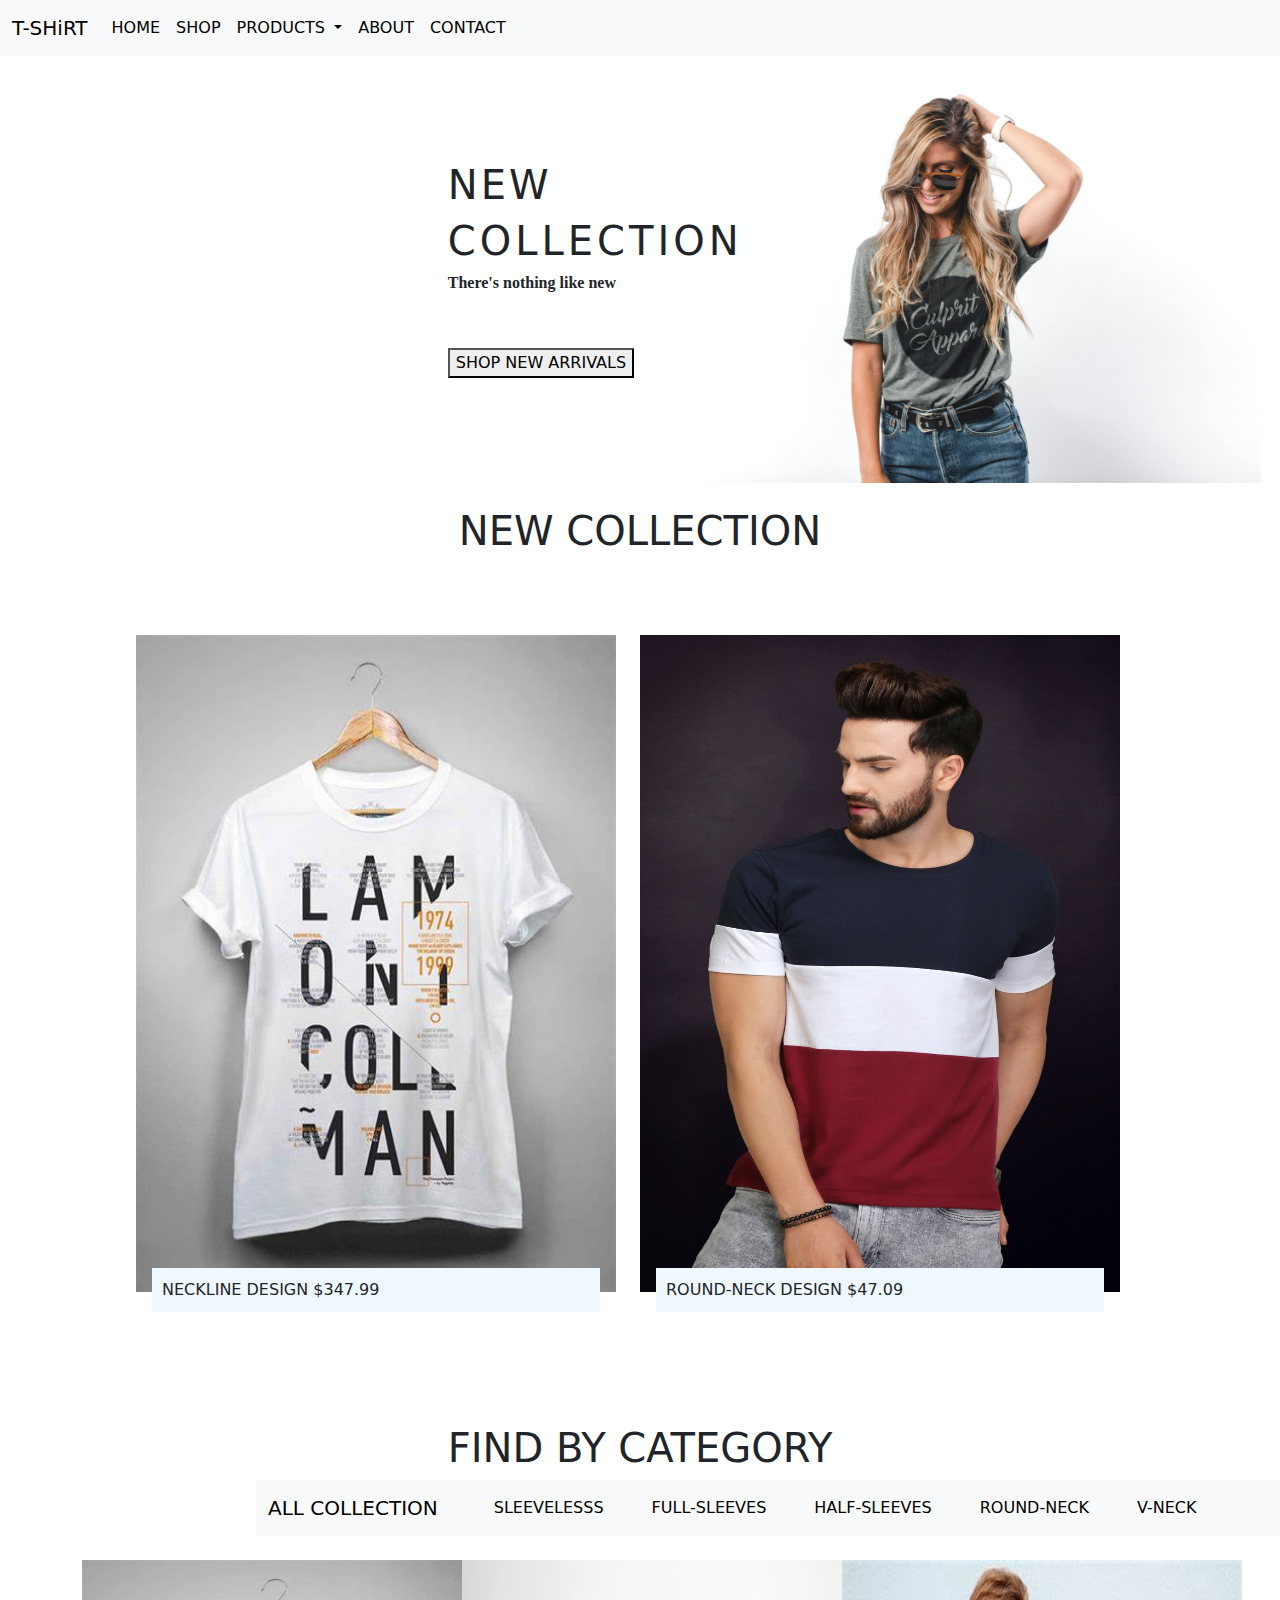
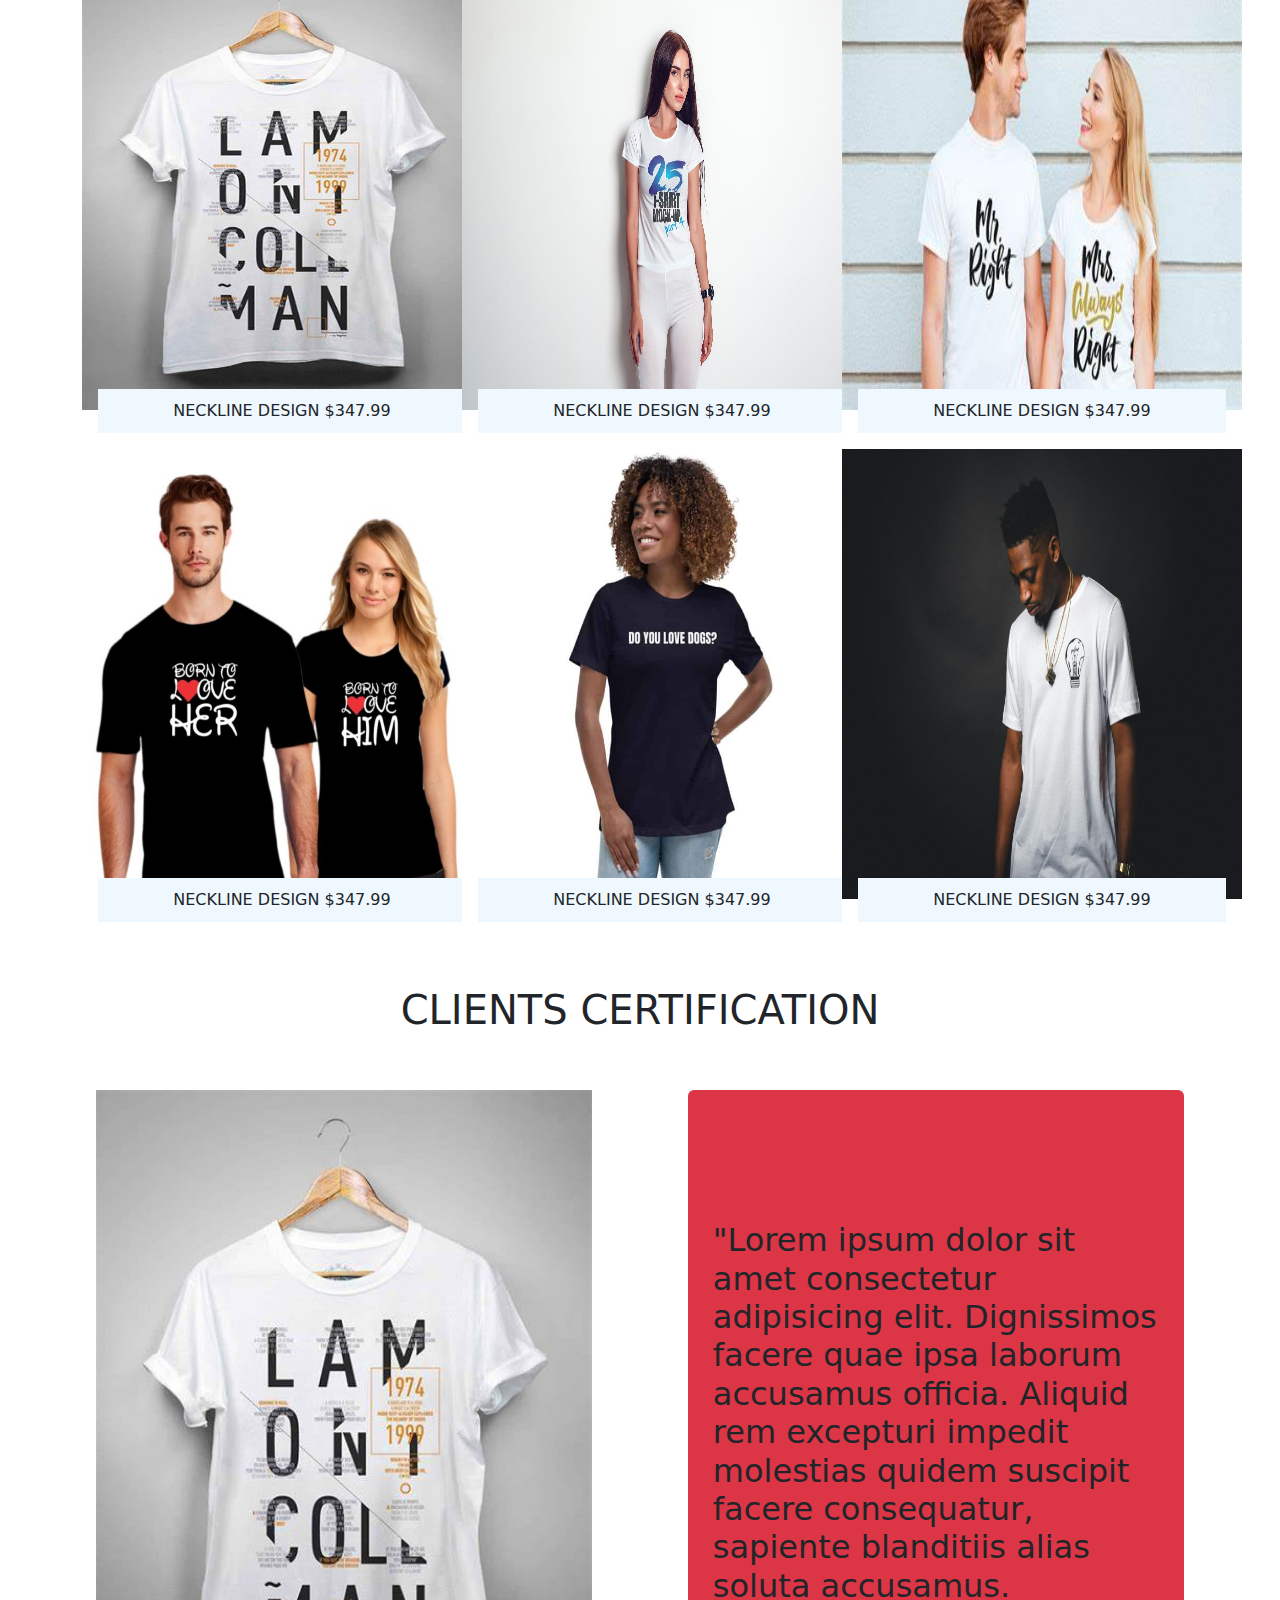
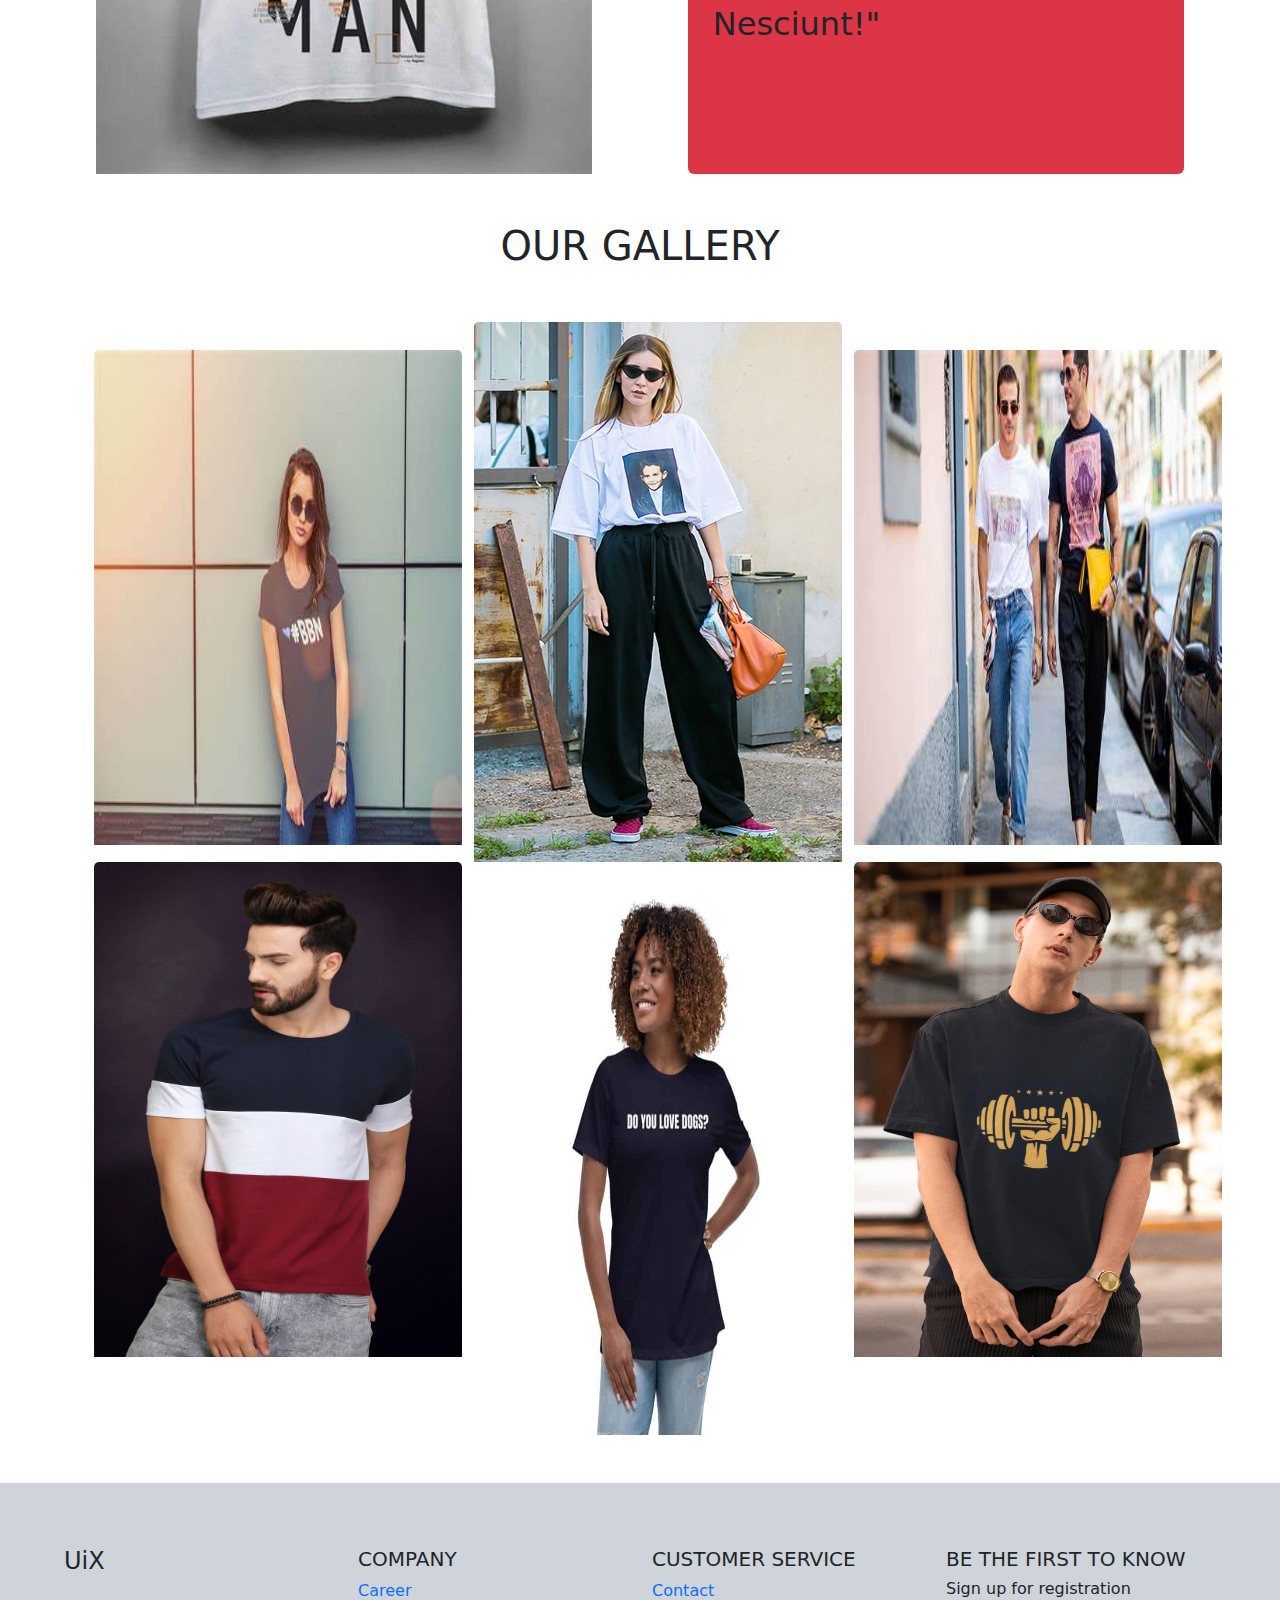
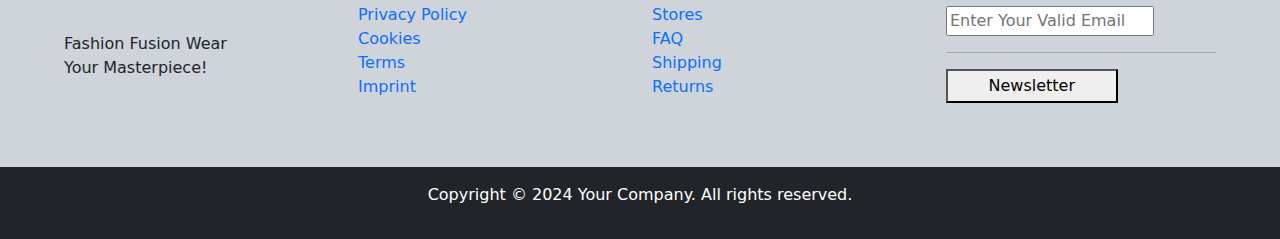
<file: index.html>
<!doctype html>
<html lang="en">

<head>
    <meta charset="utf-8">
    <meta name="viewport" content="width=device-width, initial-scale=1">
    <title>Bootstrap demo</title>
    <link href="https://cdn.jsdelivr.net/npm/bootstrap@5.3.3/dist/css/bootstrap.min.css" rel="stylesheet"
        integrity="sha384-QWTKZyjpPEjISv5WaRU9OFeRpok6YctnYmDr5pNlyT2bRjXh0JMhjY6hW+ALEwIH" crossorigin="anonymous">
        <link rel="stylesheet" href="https://cdnjs.cloudflare.com/ajax/libs/font-awesome/6.6.0/css/all.min.css" integrity="sha512-Kc323vGBEqzTmouAECnVceyQqyqdsSiqLQISBL29aUW4U/M7pSPA/gEUZQqv1cwx4OnYxTxve5UMg5GT6L4JJg==" crossorigin="anonymous" referrerpolicy="no-referrer" />
    <Link href="./style.css" rel="stylesheet">
</head>

<body>
    <nav class="navbar navbar-expand-lg bg-body-tertiary">
        <div class="container-fluid">
            <a class="navbar-brand" href="./index.html">T-SHiRT</a>
            <button class="navbar-toggler" type="button" data-bs-toggle="collapse"
                data-bs-target="#navbarSupportedContent" aria-controls="navbarSupportedContent" aria-expanded="false"
                aria-label="Toggle navigation">
                <span class="navbar-toggler-icon"></span>
            </button>
            <div class="collapse navbar-collapse" id="navbarSupportedContent">
                <ul class="navbar-nav me-auto mb-2 mb-lg-0">
                    <li class="nav-item">
                        <a class="nav-link active" aria-current="page" href="./index.html">HOME</a>
                    </li>
                    <li class="nav-item">
                        <a class="nav-link active" href="./shop.html">SHOP</a>
                    </li>
                    <li class="nav-item dropdown">
                        <a class="nav-link active dropdown-toggle" href="#" role="button" data-bs-toggle="dropdown"
                            aria-expanded="false">
                            PRODUCTS
                        </a>
                        <ul class="dropdown-menu">
                            <li><a class="dropdown-item" href="./product.html">T-shirt</a></li>
                            <li><a class="dropdown-item" href="#">Shirt</a></li>
                            <!-- <li><hr class="dropdown-divider"></li> -->
                            <li><a class="dropdown-item" href="#">Trouser</a></li>
                        </ul>
                    </li>
                    <li class="nav-item">
                        <a class="nav-link active" href="./about.html">ABOUT</a>
                    </li>
                    <li class="nav-item">
                        <a class="nav-link active" href="./contact.html">CONTACT</a>
                    </li>
                    <li class="nav-item" style="margin-left: 63vw;">
                        <a class="nav-link active" href="./cart.html"><i class="fa-solid fa-cart-shopping"></i></a>
                    </li>
                </ul>
                <!-- <form class="d-flex" role="search">
                    <input class="form-control me-2" type="search" placeholder="Search" aria-label="Search">
                    <button class="btn btn-outline-success" type="submit">Search</button>
                </form> -->
            </div>
        </div>
    </nav>

   
    <div class="d-flex justify-content-evenly sec1">
        <div class="sec1text">
            <h1 style="letter-spacing: 3px;">NEW</h1>
            <h1 style="font-weight: 100; letter-spacing: 4px;">COLLECTION</h1>
            <h6 style="font-family: initial; font-weight: bold;">There's nothing like new</h6>
            <br><br>
            <button style="cursor: pointer;">SHOP NEW ARRIVALS</button>


        </div>
        <img src="./img/pexels-spencer-selover-142259-428338.jpg" alt="">
    </div>
    <br>

    <h1 style="text-align: center;">NEW COLLECTION</h1>
    <br>
    <div class="d-flex justify-content-center m-5 sec2 gap" style="border: none;">
        <a href="/product.html" style="cursor: pointer; text-decoration: none;">
             <div class="card border-0" style="width: 30rem;">
            
            <!-- <img src="../img/p1.jpeg" class="card-img-top mw-100" alt="..."> -->
            <img src="./img/p1.jpeg" alt="Max-width 100%" style="height: 73vh;">
            <div class="card-body">
                <p class="card-text" style="background-color: aliceblue; margin-top: -9%; padding: 10px;">NECKLINE
                    DESIGN $347.99</p>
            </div>
        </div>
        </a>
        <a href="/product.html" style="cursor: pointer; text-decoration: none;">
        <div class="card border-0 mx-4" style="width: 30rem;">
            <!-- <img src="../img/p4.jpg" class="card-img-top" alt="..."> -->
            <img src="./img/banner8.jpg" alt="Max-width 100%" style="height: 73vh;">
            <div class="card-body">
                <p class="card-text" style="background-color: aliceblue; margin-top: -9%; padding: 10px;">ROUND-NECK
                    DESIGN $47.09</p>
            </div>
        </div>
        </a>
    </div>
    <br><br>

    <h1 style="text-align: center;">FIND BY CATEGORY</h1>

    <nav class="navbar navbar-expand-lg bg-body-tertiary " style="margin-left: 20%;">
        <div class="container-fluid">
            <a class="navbar-brand" href="#">ALL COLLECTION</a>
            <button class="navbar-toggler" type="button" data-bs-toggle="collapse"
                data-bs-target="#navbarSupportedContent" aria-controls="navbarSupportedContent" aria-expanded="false"
                aria-label="Toggle navigation">
                <span class="navbar-toggler-icon"></span>
            </button>
            <div class="collapse navbar-collapse" id="navbarSupportedContent">
                <ul class="navbar-nav me-auto mb-2 mb-lg-0 px-3">
                    <li class="nav-item">
                        <a class="nav-link active mx-3" aria-current="page" href="#">SLEEVELESSS</a>
                    </li>
                    <li class="nav-item">
                        <a class="nav-link active mx-3" aria-current="page" href="#">FULL-SLEEVES</a>
                    </li>
                    <li class="nav-item">
                        <a class="nav-link active mx-3" aria-current="page" href="#">HALF-SLEEVES</a>
                    </li>
                    <li class="nav-item">
                        <a class="nav-link active mx-3" aria-current="page" href="#">ROUND-NECK</a>
                    </li>
                    <li class="nav-item">
                        <a class="nav-link active mx-3" aria-current="page" href="#">V-NECK</a>
                    </li>
                    <!-- <li class="nav-item">
                <a class="nav-link" href="#">Link</a>
              </li>
              <li class="nav-item dropdown">
                <a class="nav-link dropdown-toggle" href="#" role="button" data-bs-toggle="dropdown" aria-expanded="false">
                  Dropdown
                </a>
                <ul class="dropdown-menu">
                  <li><a class="dropdown-item" href="#">Action</a></li>
                  <li><a class="dropdown-item" href="#">Another action</a></li>
                  <li><hr class="dropdown-divider"></li>
                  <li><a class="dropdown-item" href="#">Something else here</a></li>
                </ul>
              </li>
              <li class="nav-item">
                <a class="nav-link disabled" aria-disabled="true">Disabled</a>
              </li>
            </ul>
            <form class="d-flex" role="search">
              <input class="form-control me-2" type="search" placeholder="Search" aria-label="Search">
              <button class="btn btn-outline-success" type="submit">Search</button>
            </form> -->
            </div>
        </div>
    </nav>
    <br>

    <div class="container text-center sec3">
        <div class="row row-cols-3">
            
            <div class="col">
                <div class="card border-0" style="width: 25rem;">
                    <!-- <img src="../img/p1.jpeg" class="card-img-top mw-100" alt="..."> -->
                     
                    <img src="./img/p1.jpeg" alt="Max-width 100%" height="34%">
                    <div class="card-body">
                        <p class="card-text" style="background-color: aliceblue; margin-top: -10%; padding: 10px;">
                            NECKLINE
                            DESIGN $347.99</p>
                    </div>
                </div>
            </div>
            <div class="col ">
                <div class="card border-0 " style="width: 25rem;">
                    <!-- <img src="../img/p1.jpeg" class="card-img-top mw-100" alt="..."> -->
                    <img src="./img/banner2.jpg" alt="Max-width 100%" height="34%">
                    <div class="card-body">
                        <p class="card-text" style="background-color: aliceblue; margin-top: -10%; padding: 10px;">
                            NECKLINE
                            DESIGN $347.99</p>
                    </div>
                </div>
            </div>
            <div class="col">
                <div class="card border-0" style="width: 25rem;">
                    <!-- <img src="../img/p1.jpeg" class="card-img-top mw-100" alt="..."> -->
                    <img src="./img/banner4.jpeg" alt="Max-width 100%" height="34%">
                    <div class="card-body">
                        <p class="card-text" style="background-color: aliceblue; margin-top: -10%; padding: 10px;">
                            NECKLINE
                            DESIGN $347.99</p>
                    </div>
                </div>
            </div>
            <div class="col">
                <div class="card border-0" style="width: 25rem;">
                    <!-- <img src="../img/p1.jpeg" class="card-img-top mw-100" alt="..."> -->
                    <img src="./img/banner5.jpg" alt="Max-width 100%" height="34%">
                    <div class="card-body">
                        <p class="card-text" style="background-color: aliceblue; margin-top: -10%; padding: 10px;">
                            NECKLINE
                            DESIGN $347.99</p>
                    </div>
                </div>
            </div>
            <div class="col">
                <div class="card border-0" style="width: 25rem;">
                    <!-- <img src="../img/p1.jpeg" class="card-img-top mw-100" alt="..."> -->
                    <img src="./img/p14.jpg" alt="Max-width 100%" height="34%">
                    <div class="card-body">
                        <p class="card-text" style="background-color: aliceblue; margin-top: -10%; padding: 10px;">
                            NECKLINE
                            DESIGN $347.99</p>
                    </div>
                </div>
            </div>
            <div class="col">
                <div class="card border-0" style="width: 25rem;">
                    <!-- <img src="../img/p1.jpeg" class="card-img-top mw-100" alt="..."> -->
                    <img src="./img/p18.jpg" alt="Max-width 100%" height="34%">
                    <div class="card-body">
                        <p class="card-text" style="background-color: aliceblue; margin-top: -10%; padding: 10px;">
                            NECKLINE
                            DESIGN $347.99</p>
                    </div>
                </div>
            </div>
            <!-- <div class="col">
                <div class="card" style="width: 18rem;">
                    <img src="./img/banner1.jpg" class="card-img-top" alt="...">
                    <div class="card-body">
                        <h5 class="card-title">Card title</h5>
                        <p class="card-text">Some quick example text to build on the card title and make up the bulk of
                            the card's content.</p>
                        <a href="#" class="btn btn-primary">Go somewhere</a>
                    </div>
                </div>
            </div>
            <div class="col">
                <div class="card" style="width: 18rem;">
                    <img src="./img/banner1.jpg" class="card-img-top" alt="...">
                    <div class="card-body">
                        <h5 class="card-title">Card title</h5>
                        <p class="card-text">Some quick example text to build on the card title and make up the bulk of
                            the card's content.</p>
                        <a href="#" class="btn btn-primary">Go somewhere</a>
                    </div>
                </div>
            </div>
            <div class="col">
                <div class="card" style="width: 18rem;">
                    <img src="./img/banner1.jpg" class="card-img-top" alt="...">
                    <div class="card-body">
                        <h5 class="card-title">Card title</h5>
                        <p class="card-text">Some quick example text to build on the card title and make up the bulk of
                            the card's content.</p>
                        <a href="#" class="btn btn-primary">Go somewhere</a>
                    </div>
                </div>
            </div>
            <div class="col">
                <div class="card" style="width: 18rem;">
                    <img src="./img/banner1.jpg" class="card-img-top" alt="...">
                    <div class="card-body">
                        <h5 class="card-title">Card title</h5>
                        <p class="card-text">Some quick example text to build on the card title and make up the bulk of
                            the card's content.</p>
                        <a href="#" class="btn btn-primary">Go somewhere</a>
                    </div>
                </div>
            </div>
            <div class="col">
                <div class="card" style="width: 18rem;">
                    <img src="./img/banner1.jpg" class="card-img-top" alt="...">
                    <div class="card-body">
                        <h5 class="card-title">Card title</h5>
                        <p class="card-text">Some quick example text to build on the card title and make up the bulk of
                            the card's content.</p>
                        <a href="#" class="btn btn-primary">Go somewhere</a>
                    </div>
                </div>
            </div> -->

        </div>
    </div>

    <br><br>
    <h1 style="text-align: center;">CLIENTS CERTIFICATION</h1>
    <br><br>

    <div class="d-flex justify-content-between sec2 mx-5">
        <div class="card border-0 mx-5" style="width: 40rem;">
            <img src="./img/p1.jpeg" class="img-fluid" alt="Responsive image" style="height: 76vh;">
            <!-- <img src="../img/banner8.jpg" class="card-img-top img-fluid" alt="..."> -->
            <!-- <div class="card-body">
                <p class="card-text" style="background-color: aliceblue; margin-top: -5%; padding: 10px;">NECKLINE
                    DESIGN $347.99</p>
            </div> -->
        </div>
        <div class="card bg-danger border-0 mx-5" style="width: 40rem;">
            <!-- <img src="../img/banner1.jpg" class="card-img-top" alt="...">
            <div class="card-body">
                <p class="card-text" style="background-color: aliceblue; margin-top: -5%; padding: 10px;">ROUND-NECK
                    DESIGN $47.09</p>
            </div> -->
            <h2 style="text-align:left; margin: auto; padding: 5%; ">"Lorem ipsum dolor sit amet consectetur adipisicing
                elit. Dignissimos facere quae ipsa laborum accusamus officia. Aliquid rem excepturi impedit molestias
                quidem suscipit facere consequatur, sapiente blanditiis alias soluta accusamus. Nesciunt!"</h2>
        </div>

    </div>

    <br><br>

    <h1 style="text-align: center;">OUR GALLERY</h1>
    <br><br><br>

    <!-- Gallery starts here -->
    <div class="container text-center sec3" style="margin-right: 4.5%;">
        <div class="row row-cols-3" style="--bs-gap: .25rem 0.25rem;">
            <div class="col mx-0">
                <div class="card" style="width: 23rem;">
                    <img src="./img/banner3.jpeg" class="card-img-top" alt="..." style="height: 55vh;">
                    <!-- <div class="card-body">
                        <h5 class="card-title">Card title</h5>
                        <p class="card-text">Some quick example text to build on the card title and make up the bulk of
                            the card's content.</p>
                        <a href="#" class="btn btn-primary">Go somewhere</a>
                    </div> -->
                </div>
            </div>
            <div class="col mx-0 ">
                <div class="card" style="width: 23rem; margin-top: -8%;">
                    <img src="./img/p4.jpg" class="card-img-top" alt="..." style="height: 60vh;">
                    <!-- <div class="card-body">
                        <h5 class="card-title">Card title</h5>
                        <p class="card-text">Some quick example text to build on the card title and make up the bulk of
                            the card's content.</p>
                        <a href="#" class="btn btn-primary">Go somewhere</a>
                    </div> -->
                </div>
            </div>
            <div class="col mx-0 ">
                <div class="card" style="width: 23rem;">
                    <img src="./img/banner7.jpeg" class="card-img-top" alt="..." style="height: 55vh;">
                    <!-- <div class="card-body">
                        <h5 class="card-title">Card title</h5>
                        <p class="card-text">Some quick example text to build on the card title and make up the bulk of
                            the card's content.</p>
                        <a href="#" class="btn btn-primary">Go somewhere</a>
                    </div> -->
                </div>
            </div>
            <div class="col">
                <div class="card" style="width: 23rem;">
                    <img src="./img/banner8.jpg" class="card-img-top" alt="..." style="height: 55vh;">
                    <!-- <div class="card-body">
                        <h5 class="card-title">Card title</h5>
                        <p class="card-text">Some quick example text to build on the card title and make up the bulk of
                            the card's content.</p>
                        <a href="#" class="btn btn-primary">Go somewhere</a>
                    </div> -->
                </div>
            </div>
            <div class="col">
                <div class="card" style="width: 23rem;">
                    <img src="./img/p14.jpg" class="card-img-top" alt="..." style="height: 60vh; margin-top: 9%;">
                    <!-- <div class="card-body">
                        <h5 class="card-title">Card title</h5>
                        <p class="card-text">Some quick example text to build on the card title and make up the bulk of
                            the card's content.</p>
                        <a href="#" class="btn btn-primary">Go somewhere</a>
                    </div> -->
                </div>
            </div>
            <div class="col">
                <div class="card" style="width: 23rem;">
                    <img src="./img/p5.jpg" class="card-img-top" alt="..." style="height: 55vh;">
                    <!-- <div class="card-body">
                        <h5 class="card-title">Card title</h5>
                        <p class="card-text">Some quick example text to build on the card title and make up the bulk of
                            the card's content.</p>
                        <a href="#" class="btn btn-primary">Go somewhere</a>
                    </div> -->
                </div>
            </div>

        </div>
    </div>


    <div class="container-fluid text-start mt-5 bg-dark-subtle" style="padding: 5%;">
        <div class="row">
            <div class="col">
                <h4>UiX</h4>
                <br><br>
                <p>Fashion Fusion Wear <br>Your Masterpiece!</p>
            </div>
            <div class="col">
                <h5>COMPANY</h5>
                <div class="cola" style=" display: flex; flex-direction: column;">
                <a style="text-decoration: none;" href="">Career</a>
                <a style="text-decoration: none;" href="">Privacy Policy</a>
                <a style="text-decoration: none;" href="">Cookies</a>
                <a style="text-decoration: none;" href="">Terms</a>
                <a style="text-decoration: none;" href="">Imprint</a>
                </div>

            </div>
            <div class="col">
                <h5>CUSTOMER SERVICE</h5>
                <div class="cola" style="display: flex; flex-direction: column;">
                <a style="text-decoration: none;" href="./contact.html">Contact</a>
                <a style="text-decoration: none;" href="">Stores</a>
                <a style="text-decoration: none;" href="">FAQ</a>
                <a style="text-decoration: none;" href="">Shipping</a>
                <a style="text-decoration: none;" href="">Returns</a>
                </div>
            </div>
            <div class="col">
                <h5>BE THE FIRST TO KNOW</h5>

                <h6>Sign up for registration</h6>
                <input type="email" placeholder="Enter Your Valid Email">
                <hr>
                <button style="padding: 1% 15%;">Newsletter</button>
            </div>
        </div>
    </div>

    <footer class="bg-dark text-white text-center py-3">
        <p>Copyright &copy 2024 Your Company. All rights reserved.</p>
    </footer>



    <!-- <div class="row">

  <div class="col-sm-6 mb-3 mb-sm-0">
    <div class="card">
      <div class="card-body">
        <img src="../img/banner1.jpg" alt="">
        <h5 class="card-title">Special title treatment</h5>
        <p class="card-text">With supporting text below as a natural lead-in to additional content.</p>
        <a href="#" class="btn btn-primary">Go somewhere</a>
      </div>
    </div>
  </div>
  <div class="col-sm-6">
    <div class="card">
      <div class="card-body">
        <h5 class="card-title">Special title treatment</h5>
        <p class="card-text">With supporting text below as a natural lead-in to additional content.</p>
        <a href="#" class="btn btn-primary">Go somewhere</a>
      </div>
    </div>
  </div>
</div> -->


    <script src="https://cdn.jsdelivr.net/npm/bootstrap@5.3.3/dist/js/bootstrap.bundle.min.js"
        integrity="sha384-YvpcrYf0tY3lHB60NNkmXc5s9fDVZLESaAA55NDzOxhy9GkcIdslK1eN7N6jIeHz"
        crossorigin="anonymous"></script>

        <script>
            document.getElementsByClassName("card-text").style.color = "red"
        </script>
</body>

</html>
</file>
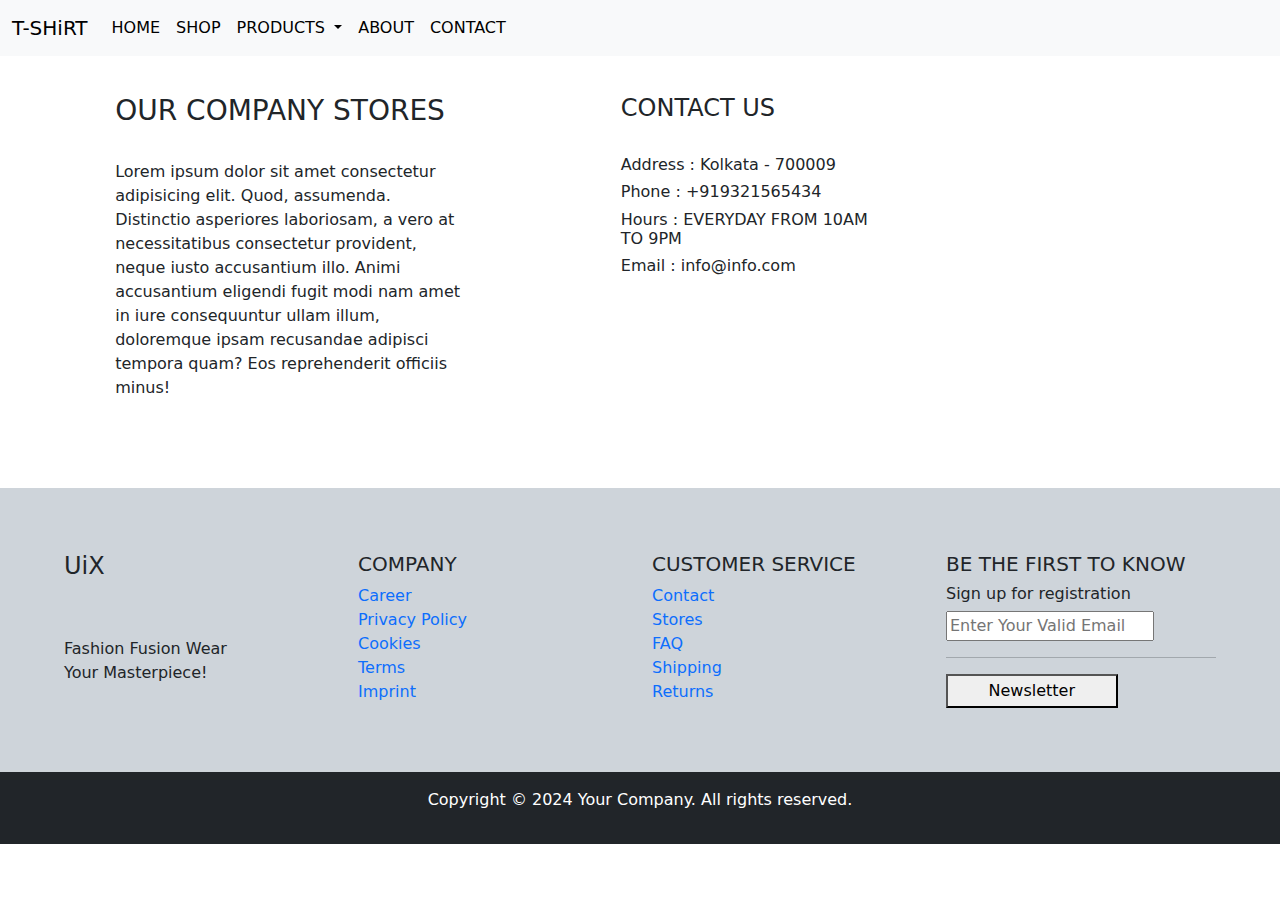
<file: about.html>
<!doctype html>
<html lang="en">

<head>
    <meta charset="utf-8">
    <meta name="viewport" content="width=device-width, initial-scale=1">
    <title>Bootstrap demo</title>
    <link href="https://cdn.jsdelivr.net/npm/bootstrap@5.3.3/dist/css/bootstrap.min.css" rel="stylesheet"
        integrity="sha384-QWTKZyjpPEjISv5WaRU9OFeRpok6YctnYmDr5pNlyT2bRjXh0JMhjY6hW+ALEwIH" crossorigin="anonymous">
    <Link href="./style.css" rel="stylesheet">
    <link rel="stylesheet" href="https://cdnjs.cloudflare.com/ajax/libs/font-awesome/6.6.0/css/all.min.css"
        integrity="sha512-Kc323vGBEqzTmouAECnVceyQqyqdsSiqLQISBL29aUW4U/M7pSPA/gEUZQqv1cwx4OnYxTxve5UMg5GT6L4JJg=="
        crossorigin="anonymous" referrerpolicy="no-referrer" />
    <Link href="./about.css" rel="stylesheet">
    </Link>
</head>

<body>

    <nav class="navbar navbar-expand-lg bg-body-tertiary">
        <div class="container-fluid">
            <a class="navbar-brand" href="./index.html">T-SHiRT</a>
            <button class="navbar-toggler" type="button" data-bs-toggle="collapse"
                data-bs-target="#navbarSupportedContent" aria-controls="navbarSupportedContent" aria-expanded="false"
                aria-label="Toggle navigation">
                <span class="navbar-toggler-icon"></span>
            </button>
            <div class="collapse navbar-collapse" id="navbarSupportedContent">
                <ul class="navbar-nav me-auto mb-2 mb-lg-0">
                    <li class="nav-item">
                        <a class="nav-link active" aria-current="page" href="./index.html">HOME</a>
                    </li>
                    <li class="nav-item">
                        <a class="nav-link active" href="./shop.html">SHOP</a>
                    </li>
                    <li class="nav-item dropdown">
                        <a class="nav-link active dropdown-toggle" href="#" role="button" data-bs-toggle="dropdown"
                            aria-expanded="false">
                            PRODUCTS
                        </a>
                        <ul class="dropdown-menu">
                            <li><a class="dropdown-item" href="./product.html">T-shirt</a></li>
                            <li><a class="dropdown-item" href="#">Shirt</a></li>
                            <!-- <li><hr class="dropdown-divider"></li> -->
                            <li><a class="dropdown-item" href="#">Trouser</a></li>
                        </ul>
                    </li>
                    <li class="nav-item">
                        <a class="nav-link active" href="./about.html">ABOUT</a>
                    </li>
                    <li class="nav-item">
                        <a class="nav-link active" href="./contact.html">CONTACT</a>
                    </li>
                    <li class="nav-item" style="margin-left: 63vw;">
                        <a class="nav-link active" href="./cart.html"><i class="fa-solid fa-cart-shopping"></i></a>
                    </li>
                </ul>
                <!-- <form class="d-flex" role="search">
                    <input class="form-control me-2" type="search" placeholder="Search" aria-label="Search">
                    <button class="btn btn-outline-success" type="submit">Search</button>
                </form> -->
            </div>
        </div>
    </nav>

    <div class="about">
        <div class="secleft">
            <h3>OUR COMPANY STORES</h3>
            <br>
            <p>Lorem ipsum dolor sit amet consectetur adipisicing elit. Quod, assumenda. Distinctio asperiores
                laboriosam, a vero at necessitatibus consectetur provident, neque iusto accusantium illo. Animi
                accusantium eligendi fugit modi nam amet in iure consequuntur ullam illum, doloremque ipsam recusandae
                adipisci tempora quam? Eos reprehenderit officiis minus!
            </p>
        </div>
        <div class="secright">
            <h4>CONTACT US</h4>
            <br>
            <h6>Address : <span>Kolkata - 700009</span></h6>
            <h6>Phone : <span>+919321565434</span></h6>
            <h6>Hours : <span>EVERYDAY FROM 10AM TO 9PM</span></h6>
            <h6>Email : <span>info@info.com</span></h6>
        </div>
    </div>

    <br>

    <div class="container-fluid text-start mt-5 bg-dark-subtle" style="padding: 5%;">
        <div class="row">
            <div class="col">
                <h4>UiX</h4>
                <br><br>
                <p>Fashion Fusion Wear <br>Your Masterpiece!</p>
            </div>
            <div class="col">
                <h5>COMPANY</h5>
                <div class="cola" style=" display: flex; flex-direction: column;">
                    <a style="text-decoration: none;" href="">Career</a>
                    <a style="text-decoration: none;" href="">Privacy Policy</a>
                    <a style="text-decoration: none;" href="">Cookies</a>
                    <a style="text-decoration: none;" href="">Terms</a>
                    <a style="text-decoration: none;" href="">Imprint</a>
                </div>

            </div>
            <div class="col">
                <h5>CUSTOMER SERVICE</h5>
                <div class="cola" style="display: flex; flex-direction: column;">
                    <a style="text-decoration: none;" href="./contact.html">Contact</a>
                    <a style="text-decoration: none;" href="">Stores</a>
                    <a style="text-decoration: none;" href="">FAQ</a>
                    <a style="text-decoration: none;" href="">Shipping</a>
                    <a style="text-decoration: none;" href="">Returns</a>
                </div>
            </div>
            <div class="col">
                <h5>BE THE FIRST TO KNOW</h5>

                <h6>Sign up for registration</h6>
                <input type="email" placeholder="Enter Your Valid Email">
                <hr>
                <button style="padding: 1% 15%;">Newsletter</button>
            </div>
        </div>
    </div>



    <footer class="bg-dark text-white text-center py-3">
        <p>Copyright &copy 2024 Your Company. All rights reserved.</p>
    </footer>



    <!-- <div class="row">

  <div class="col-sm-6 mb-3 mb-sm-0">
    <div class="card">
      <div class="card-body">
        <img src="../img/banner1.jpg" alt="">
        <h5 class="card-title">Special title treatment</h5>
        <p class="card-text">With supporting text below as a natural lead-in to additional content.</p>
        <a href="#" class="btn btn-primary">Go somewhere</a>
      </div>
    </div>
  </div>
  <div class="col-sm-6">
    <div class="card">
      <div class="card-body">
        <h5 class="card-title">Special title treatment</h5>
        <p class="card-text">With supporting text below as a natural lead-in to additional content.</p>
        <a href="#" class="btn btn-primary">Go somewhere</a>
      </div>
    </div>
  </div>
</div> -->


    <script src="https://cdn.jsdelivr.net/npm/bootstrap@5.3.3/dist/js/bootstrap.bundle.min.js"
        integrity="sha384-YvpcrYf0tY3lHB60NNkmXc5s9fDVZLESaAA55NDzOxhy9GkcIdslK1eN7N6jIeHz"
        crossorigin="anonymous"></script>

    <script>
        document.getElementsByClassName("card-text").style.color = "red"
    </script>
</body>

</html>
</file>
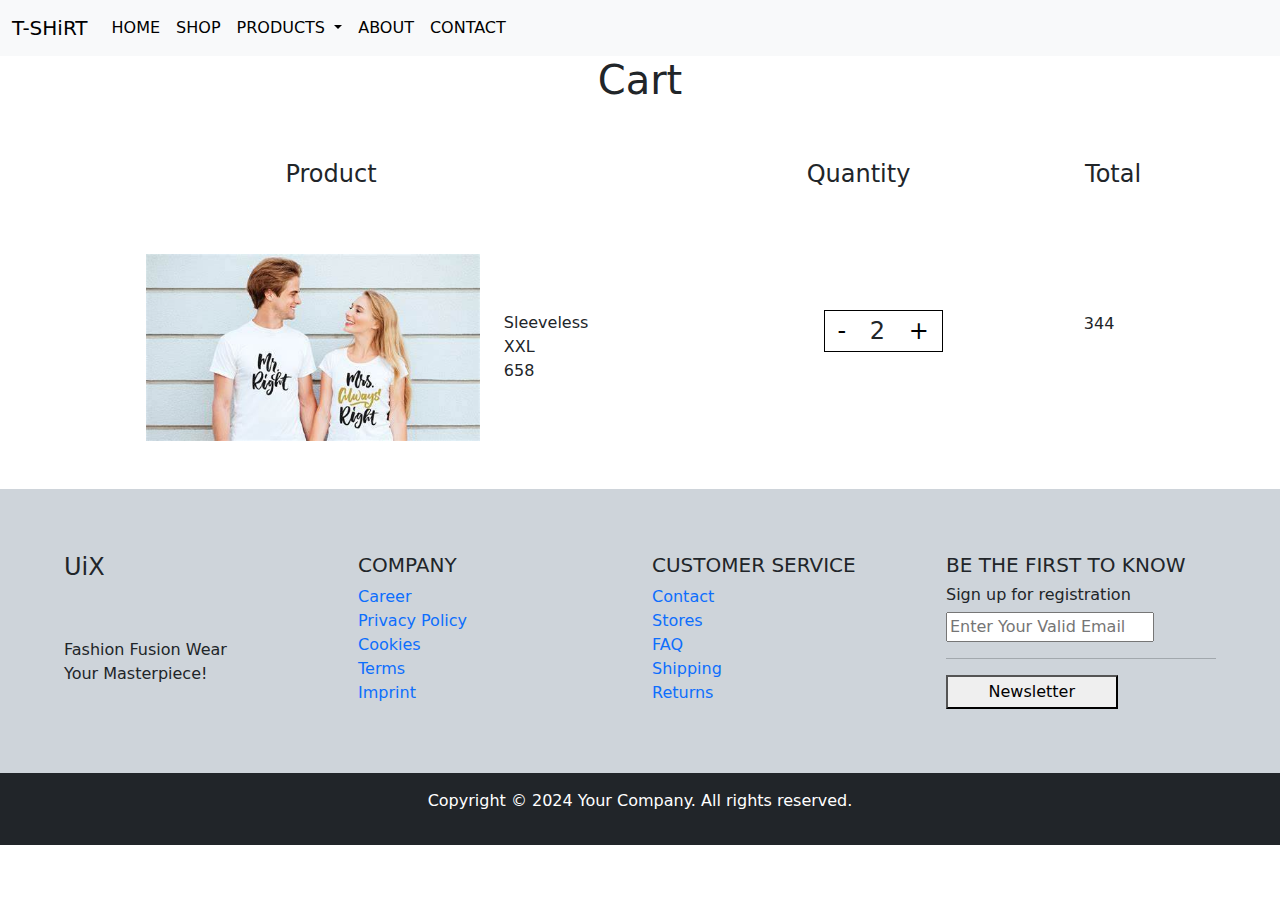
<file: cart.html>
<!doctype html>
<html lang="en">

<head>
    <meta charset="utf-8">
    <meta name="viewport" content="width=device-width, initial-scale=1">
    <title>Bootstrap demo</title>
    <link href="https://cdn.jsdelivr.net/npm/bootstrap@5.3.3/dist/css/bootstrap.min.css" rel="stylesheet"
        integrity="sha384-QWTKZyjpPEjISv5WaRU9OFeRpok6YctnYmDr5pNlyT2bRjXh0JMhjY6hW+ALEwIH" crossorigin="anonymous">
    <Link href="./style.css" rel="stylesheet">
    <link rel="stylesheet" href="https://cdnjs.cloudflare.com/ajax/libs/font-awesome/6.6.0/css/all.min.css"
        integrity="sha512-Kc323vGBEqzTmouAECnVceyQqyqdsSiqLQISBL29aUW4U/M7pSPA/gEUZQqv1cwx4OnYxTxve5UMg5GT6L4JJg=="
        crossorigin="anonymous" referrerpolicy="no-referrer" />
    
    </Link>
    <Link href="./cart.css" rel="stylesheet"></Link>
</head>

<body>
    <nav class="navbar navbar-expand-lg bg-body-tertiary">
        <div class="container-fluid">
            <a class="navbar-brand" href="./index.html">T-SHiRT</a>
            <button class="navbar-toggler" type="button" data-bs-toggle="collapse"
                data-bs-target="#navbarSupportedContent" aria-controls="navbarSupportedContent" aria-expanded="false"
                aria-label="Toggle navigation">
                <span class="navbar-toggler-icon"></span>
            </button>
            <div class="collapse navbar-collapse" id="navbarSupportedContent">
                <ul class="navbar-nav me-auto mb-2 mb-lg-0">
                    <li class="nav-item">
                        <a class="nav-link active" aria-current="page" href="./index.html">HOME</a>
                    </li>
                    <li class="nav-item">
                        <a class="nav-link active" href="./shop.html">SHOP</a>
                    </li>
                    <li class="nav-item dropdown">
                        <a class="nav-link active dropdown-toggle" href="#" role="button" data-bs-toggle="dropdown"
                            aria-expanded="false">
                            PRODUCTS
                        </a>
                        <ul class="dropdown-menu">
                            <li><a class="dropdown-item" href="./product.html">T-shirt</a></li>
                            <li><a class="dropdown-item" href="#">Shirt</a></li>
                            <!-- <li><hr class="dropdown-divider"></li> -->
                            <li><a class="dropdown-item" href="#">Trouser</a></li>
                        </ul>
                    </li>
                    <li class="nav-item">
                        <a class="nav-link active" href="./about.html">ABOUT</a>
                    </li>
                    <li class="nav-item">
                        <a class="nav-link active" href="./contact.html">CONTACT</a>
                    </li>
                   
                </ul>
                <!-- <form class="d-flex" role="search">
                    <input class="form-control me-2" type="search" placeholder="Search" aria-label="Search">
                    <button class="btn btn-outline-success" type="submit">Search</button>
                </form> -->
            </div>
        </div>
    </nav>


    <!-- <section class="section1 d-flex justify-content-center">
        <div class="sec1text">
            <h1>NEW</h1>
                <h1>COLLECTION</h1>
                <h6>There's nothing like new</h6>
                <br><br>
                <button>SHOP NEW ARRIVALS</button>


        </div>
        <img src="../img/banner1.jpg" alt="">
      </section> -->

    <!-- <div class="d-flex justify-content-start">...</div>
<div class="d-flex justify-content-end">...</div>
<div class="d-flex justify-content-center">...</div>
<div class="d-flex justify-content-between">...</div>
<div class="d-flex justify-content-around">...</div> -->

<h1 style="text-align: center;">Cart</h1>
<br>
<br>
<div style="display: flex; align-items: center; margin-left: -5%;">
    <h4 style="margin-left: 26%;">Product</h4>
    <h4 style="margin-left: 32%;">Quantity</h4>
    <h4 style="margin-left: 13%;">Total</h4>
</div>
    <div class="maincart">
    

        <div class="cart1">
            <div class="product">
                
                <hr><br>

                <div class="details ">
                    <img src="./img/banner4.jpeg" style="width: 100%; height: auto; object-fit: contain;" alt="image">
                    <div class="prodetails mx-4">
                    <h7>Sleeveless</h5>
                    <br>
                    <h7>XXL</h5>
                    <br>
                    <h7><i class="fa-solid fa-indian-rupee-sign"></i>658</h5>
                    </div>
                </div>
            </div>
        </div>

        <div class="quality" >
            
            <br>
            <div class="quant"style="display: flex; align-items: center; justify-content: center; font-size: x-large; padding:2% 35%;border: 1px solid black;">
                
            <button style="cursor: pointer; border: none; background: none;">-</button>
            <p style="margin: 0% 26%;">2</p>
            <button style="cursor: pointer; border: none; background: none;">+</button>
            </div>
        </div>

        <div class="total">
            
            <p style="margin-top: 2vw;"><i class="fa-solid fa-indian-rupee-sign"></i> 344</p>
        </div>
    </div>
    <div class="container-fluid text-start mt-5 bg-dark-subtle" style="padding: 5%;">
        <div class="row">
            <div class="col">
                <h4>UiX</h4>
                <br><br>
                <p>Fashion Fusion Wear <br>Your Masterpiece!</p>
            </div>
            <div class="col">
                <h5>COMPANY</h5>
                <div class="cola" style=" display: flex; flex-direction: column;">
                    <a style="text-decoration: none;" href="">Career</a>
                    <a style="text-decoration: none;" href="">Privacy Policy</a>
                    <a style="text-decoration: none;" href="">Cookies</a>
                    <a style="text-decoration: none;" href="">Terms</a>
                    <a style="text-decoration: none;" href="">Imprint</a>
                </div>

            </div>
            <div class="col">
                <h5>CUSTOMER SERVICE</h5>
                <div class="cola" style="display: flex; flex-direction: column;">
                    <a style="text-decoration: none;" href="./contact.html">Contact</a>
                    <a style="text-decoration: none;" href="">Stores</a>
                    <a style="text-decoration: none;" href="">FAQ</a>
                    <a style="text-decoration: none;" href="">Shipping</a>
                    <a style="text-decoration: none;" href="">Returns</a>
                </div>
            </div>
            <div class="col">
                <h5>BE THE FIRST TO KNOW</h5>

                <h6>Sign up for registration</h6>
                <input type="email" placeholder="Enter Your Valid Email">
                <hr>
                <button style="padding: 1% 15%;">Newsletter</button>
            </div>
        </div>
    </div>



    <footer class="bg-dark text-white text-center py-3">
        <p>Copyright &copy 2024 Your Company. All rights reserved.</p>
    </footer>



    <!-- <div class="row">

  <div class="col-sm-6 mb-3 mb-sm-0">
    <div class="card">
      <div class="card-body">
        <img src="../img/banner1.jpg" alt="">
        <h5 class="card-title">Special title treatment</h5>
        <p class="card-text">With supporting text below as a natural lead-in to additional content.</p>
        <a href="#" class="btn btn-primary">Go somewhere</a>
      </div>
    </div>
  </div>
  <div class="col-sm-6">
    <div class="card">
      <div class="card-body">
        <h5 class="card-title">Special title treatment</h5>
        <p class="card-text">With supporting text below as a natural lead-in to additional content.</p>
        <a href="#" class="btn btn-primary">Go somewhere</a>
      </div>
    </div>
  </div>
</div> -->


    <script src="https://cdn.jsdelivr.net/npm/bootstrap@5.3.3/dist/js/bootstrap.bundle.min.js"
        integrity="sha384-YvpcrYf0tY3lHB60NNkmXc5s9fDVZLESaAA55NDzOxhy9GkcIdslK1eN7N6jIeHz"
        crossorigin="anonymous"></script>

    <script>
        document.getElementsByClassName("card-text").style.color = "red"
    </script>
</body>

</html>
</file>
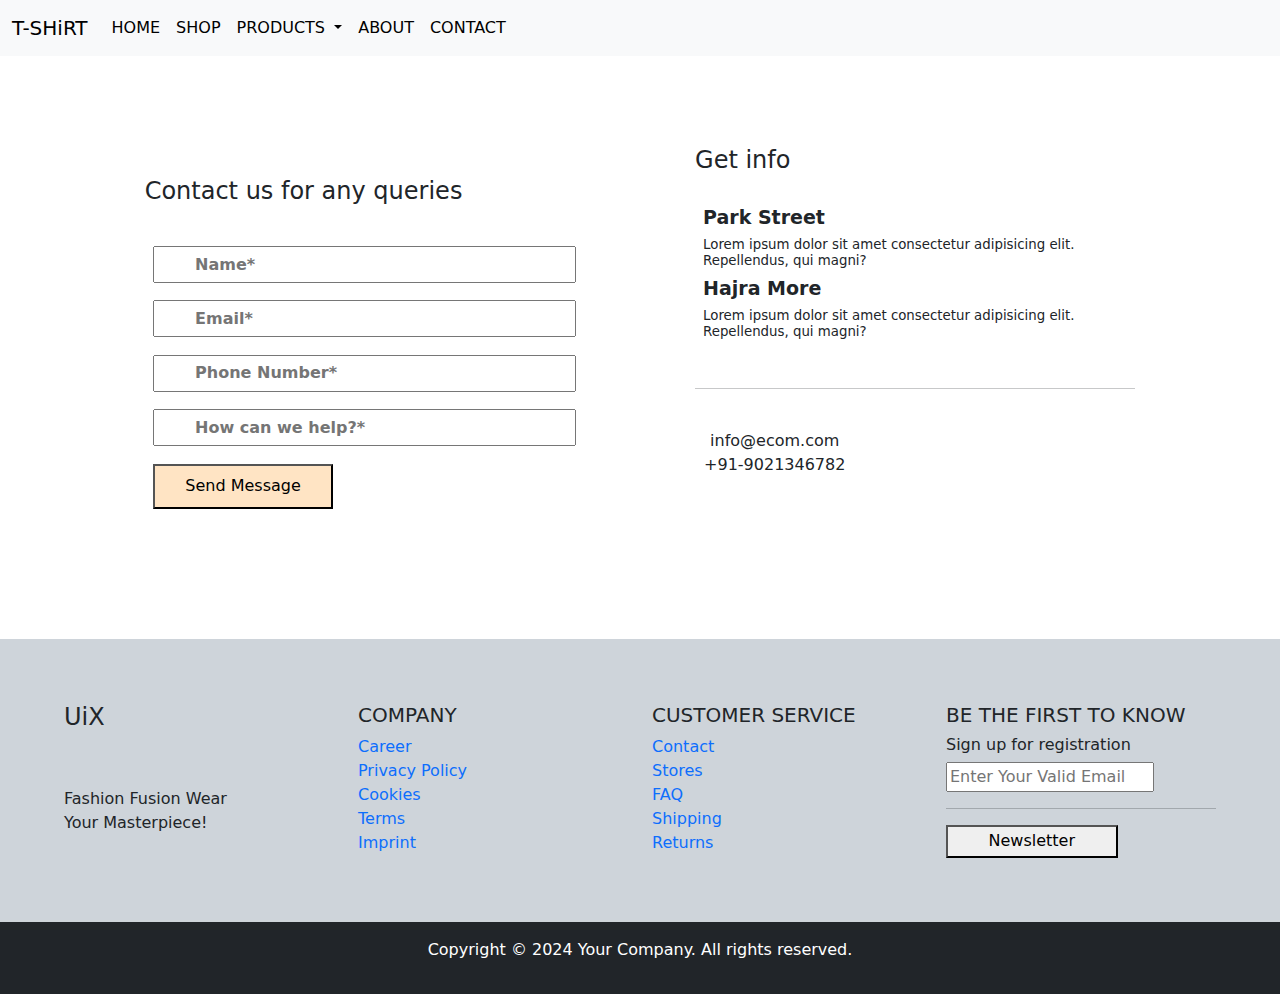
<file: contact.html>
<!doctype html>
<html lang="en">

<head>
    <meta charset="utf-8">
    <meta name="viewport" content="width=device-width, initial-scale=1">
    <title>Bootstrap demo</title>
    <link href="https://cdn.jsdelivr.net/npm/bootstrap@5.3.3/dist/css/bootstrap.min.css" rel="stylesheet"
        integrity="sha384-QWTKZyjpPEjISv5WaRU9OFeRpok6YctnYmDr5pNlyT2bRjXh0JMhjY6hW+ALEwIH" crossorigin="anonymous">
    <Link href="./style.css" rel="stylesheet">
    <link rel="stylesheet" href="https://cdnjs.cloudflare.com/ajax/libs/font-awesome/6.6.0/css/all.min.css"
        integrity="sha512-Kc323vGBEqzTmouAECnVceyQqyqdsSiqLQISBL29aUW4U/M7pSPA/gEUZQqv1cwx4OnYxTxve5UMg5GT6L4JJg=="
        crossorigin="anonymous" referrerpolicy="no-referrer" />
        <Link href="./contact.css" rel="stylesheet"></Link>
</head>

<body>
    <nav class="navbar navbar-expand-lg bg-body-tertiary">
        <div class="container-fluid">
            <a class="navbar-brand" href="./index.html">T-SHiRT</a>
            <button class="navbar-toggler" type="button" data-bs-toggle="collapse"
                data-bs-target="#navbarSupportedContent" aria-controls="navbarSupportedContent" aria-expanded="false"
                aria-label="Toggle navigation">
                <span class="navbar-toggler-icon"></span>
            </button>
            <div class="collapse navbar-collapse" id="navbarSupportedContent">
                <ul class="navbar-nav me-auto mb-2 mb-lg-0">
                    <li class="nav-item">
                        <a class="nav-link active" aria-current="page" href="./index.html">HOME</a>
                    </li>
                    <li class="nav-item">
                        <a class="nav-link active" href="./shop.html">SHOP</a>
                    </li>
                    <li class="nav-item dropdown">
                        <a class="nav-link active dropdown-toggle" href="#" role="button" data-bs-toggle="dropdown"
                            aria-expanded="false">
                            PRODUCTS
                        </a>
                        <ul class="dropdown-menu">
                            <li><a class="dropdown-item" href="./product.html">T-shirt</a></li>
                            <li><a class="dropdown-item" href="#">Shirt</a></li>
                            <!-- <li><hr class="dropdown-divider"></li> -->
                            <li><a class="dropdown-item" href="#">Trouser</a></li>
                        </ul>
                    </li>
                    <li class="nav-item">
                        <a class="nav-link active" href="./about.html">ABOUT</a>
                    </li>
                    <li class="nav-item">
                        <a class="nav-link active" href="./contact.html">CONTACT</a>
                    </li>
                    <li class="nav-item" style="margin-left: 63vw;">
                        <a class="nav-link active" href="./cart.html"><i class="fa-solid fa-cart-shopping"></i></a>
                    </li>
                </ul>
                <!-- <form class="d-flex" role="search">
                    <input class="form-control me-2" type="search" placeholder="Search" aria-label="Search">
                    <button class="btn btn-outline-success" type="submit">Search</button>
                </form> -->
            </div>
        </div>
    </nav>


    <section class="sec1" id="conatctForm">
        <div class="mainform">
            <h1 style="font-size: x-large;">Contact us for any queries</h1>
<br>
            <div class="formcard">
                <form action="">
                    <input type="text" placeholder="Name*">
                    <input type="email" placeholder="Email*">
                    <input type="number" placeholder="Phone Number*">
                    <input type="text" placeholder="How can we help?*">
                    <button style="cursor: pointer;">Send Message</button>
                </form>
            </div>
        </div>

        <div class="info">
            <h1 style="font-size: x-large;">Get info</h1>
            <br>
            <div class="maininfo">
                <i class="fa-solid fa-location-dot"></i>
                <div class="infocard">
                    <h4>Park Street</h4>
                    <h3>Lorem ipsum dolor sit amet consectetur adipisicing elit. Repellendus, qui magni?</h3>
                </div>
            </div>
            
            <div class="maininfo">
                <i class="fa-solid fa-location-dot"></i>
                <div class="infocard">
                    <h4>Hajra More</h4>
                    <h3>Lorem ipsum dolor sit amet consectetur adipisicing elit. Repellendus, qui magni?</h3>
                </div>
            </div>
            <br>

            <hr>
            <br>
           <span><i class="fa-solid fa-envelope" style="margin-right: 15px;"></i>info@ecom.com</span>  
           <br>
          <span><i class="fa-solid fa-phone" style="margin-right: 9px;"></i> +91-9021346782</span>
            <br> <br><br>

            <div class="social" >
                <i class="fa-brands fa-facebook"></i>
                <i class="fa-brands fa-pinterest"></i>
                <i class="fa-brands fa-twitter"></i>
                <i class="fa-brands fa-instagram"></i>
            </div>
            
        </div>
    </section>
    <!-- <section class="section1 d-flex justify-content-center">
        <div class="sec1text">
            <h1>NEW</h1>
                <h1>COLLECTION</h1>
                <h6>There's nothing like new</h6>
                <br><br>
                <button>SHOP NEW ARRIVALS</button>


        </div>
        <img src="../img/banner1.jpg" alt="">
      </section> -->

    <!-- <div class="d-flex justify-content-start">...</div>
<div class="d-flex justify-content-end">...</div>
<div class="d-flex justify-content-center">...</div>
<div class="d-flex justify-content-between">...</div>
<div class="d-flex justify-content-around">...</div> -->
<div class="container-fluid text-start mt-5 bg-dark-subtle" style="padding: 5%;">
        <div class="row">
            <div class="col">
                <h4>UiX</h4>
                <br><br>
                <p>Fashion Fusion Wear <br>Your Masterpiece!</p>
            </div>
            <div class="col">
                <h5>COMPANY</h5>
                <div class="cola" style=" display: flex; flex-direction: column;">
                <a style="text-decoration: none;" href="">Career</a>
                <a style="text-decoration: none;" href="">Privacy Policy</a>
                <a style="text-decoration: none;" href="">Cookies</a>
                <a style="text-decoration: none;" href="">Terms</a>
                <a style="text-decoration: none;" href="">Imprint</a>
                </div>

            </div>
            <div class="col">
                <h5>CUSTOMER SERVICE</h5>
                <div class="cola" style="display: flex; flex-direction: column;">
                <a style="text-decoration: none;" href="./contact.html">Contact</a>
                <a style="text-decoration: none;" href="">Stores</a>
                <a style="text-decoration: none;" href="">FAQ</a>
                <a style="text-decoration: none;" href="">Shipping</a>
                <a style="text-decoration: none;" href="">Returns</a>
                </div>
            </div>
            <div class="col">
                <h5>BE THE FIRST TO KNOW</h5>

                <h6>Sign up for registration</h6>
                <input type="email" placeholder="Enter Your Valid Email">
                <hr>
                <button style="padding: 1% 15%;">Newsletter</button>
            </div>
        </div>
    </div>



    <footer class="bg-dark text-white text-center py-3">
        <p>Copyright &copy 2024 Your Company. All rights reserved.</p>
    </footer>



    <!-- <div class="row">

  <div class="col-sm-6 mb-3 mb-sm-0">
    <div class="card">
      <div class="card-body">
        <img src="../img/banner1.jpg" alt="">
        <h5 class="card-title">Special title treatment</h5>
        <p class="card-text">With supporting text below as a natural lead-in to additional content.</p>
        <a href="#" class="btn btn-primary">Go somewhere</a>
      </div>
    </div>
  </div>
  <div class="col-sm-6">
    <div class="card">
      <div class="card-body">
        <h5 class="card-title">Special title treatment</h5>
        <p class="card-text">With supporting text below as a natural lead-in to additional content.</p>
        <a href="#" class="btn btn-primary">Go somewhere</a>
      </div>
    </div>
  </div>
</div> -->


    <script src="https://cdn.jsdelivr.net/npm/bootstrap@5.3.3/dist/js/bootstrap.bundle.min.js"
        integrity="sha384-YvpcrYf0tY3lHB60NNkmXc5s9fDVZLESaAA55NDzOxhy9GkcIdslK1eN7N6jIeHz"
        crossorigin="anonymous"></script>

    <script>
        document.getElementsByClassName("card-text").style.color = "red"
    </script>
</body>

</html>
</file>
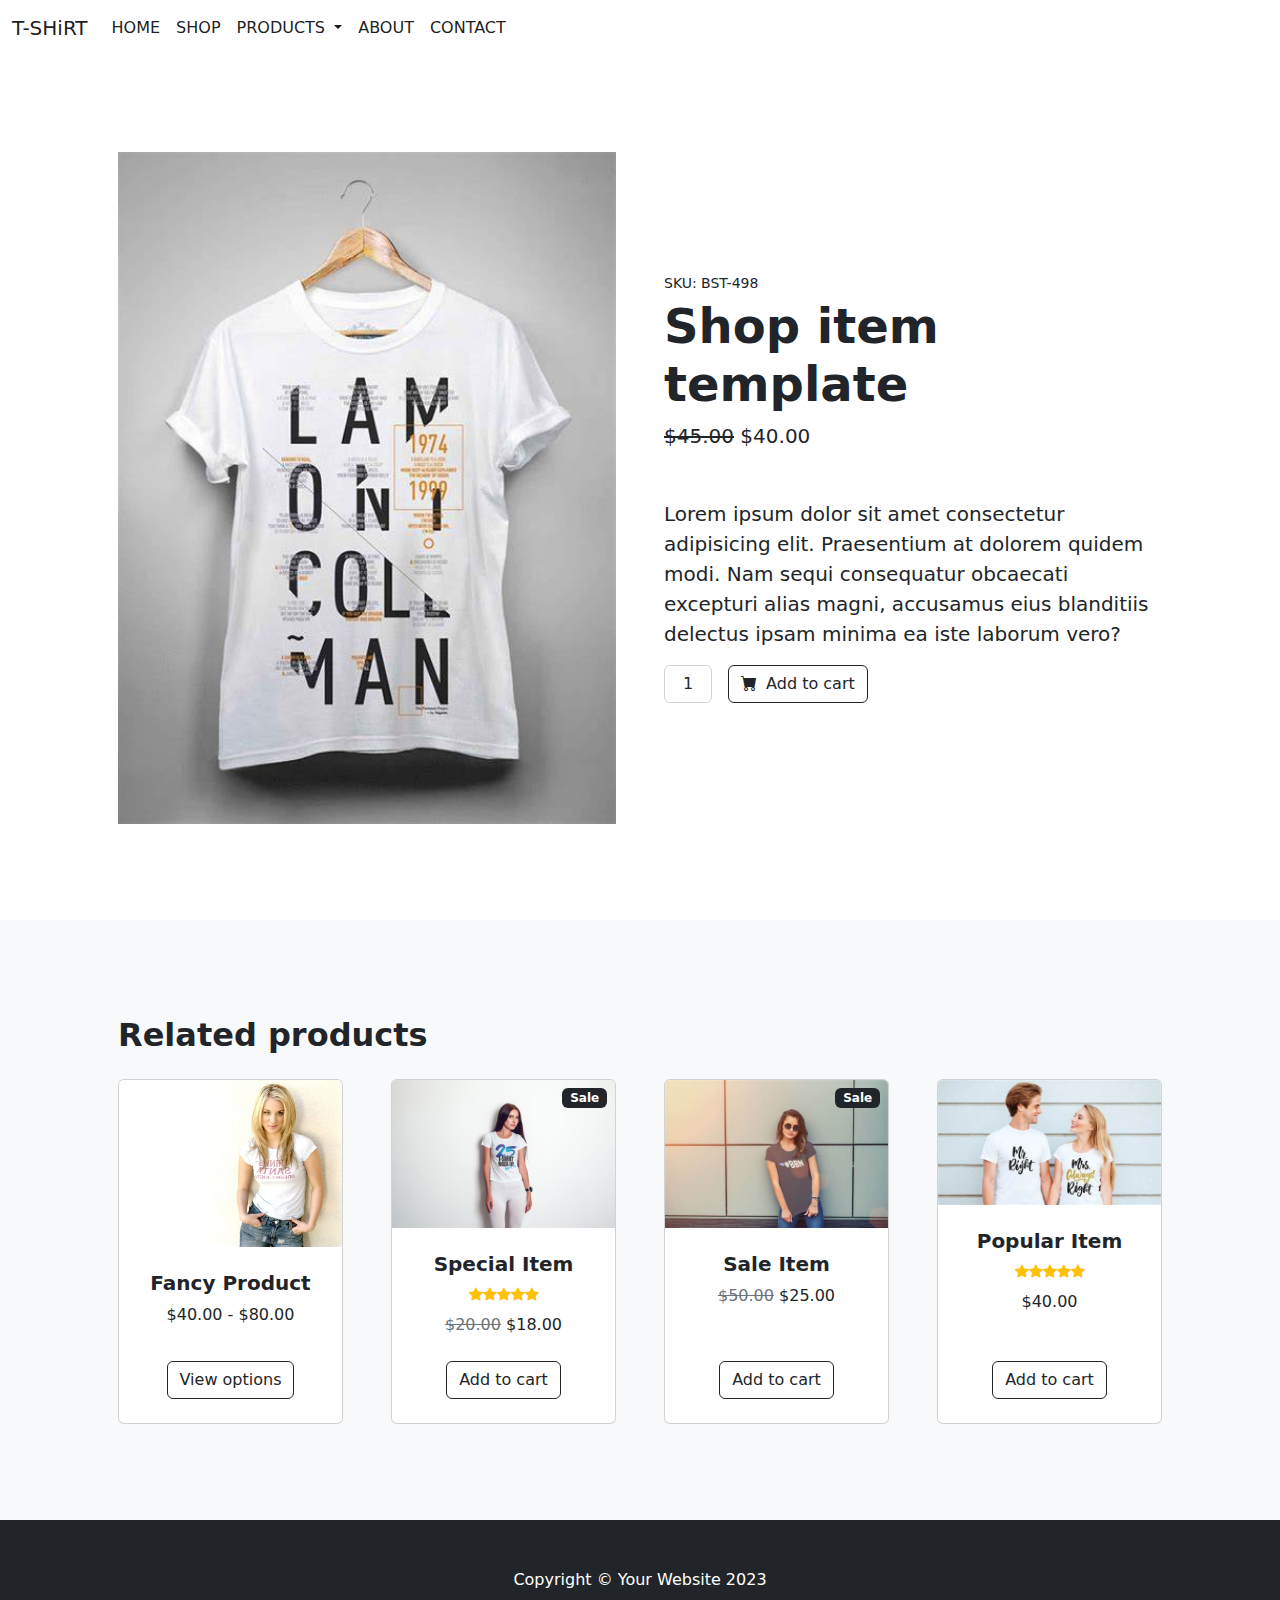
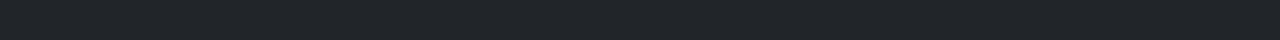
<file: product.html>
<!DOCTYPE html>
<html lang="en">
    <head>
        <meta charset="utf-8" />
        <meta name="viewport" content="width=device-width, initial-scale=1, shrink-to-fit=no" />
        <meta name="description" content="" />
        <meta name="author" content="" />
        <title>Shop Item - Start Bootstrap Template</title>
        <!-- Favicon-->
        <link rel="icon" type="image/x-icon" href="assets/favicon.ico" />
        <!-- Bootstrap icons-->
        <link href="https://cdn.jsdelivr.net/npm/bootstrap-icons@1.5.0/font/bootstrap-icons.css" rel="stylesheet" />
        <!-- Core theme CSS (includes Bootstrap)-->
        <link href="./product_css/styles.css" rel="stylesheet" />
    </head>
    <body>
        <!-- Navigation-->
        <nav class="navbar navbar-expand-lg bg-body-tertiary">
            <div class="container-fluid">
                <a class="navbar-brand" href="./index.html">T-SHiRT</a>
                <button class="navbar-toggler" type="button" data-bs-toggle="collapse"
                    data-bs-target="#navbarSupportedContent" aria-controls="navbarSupportedContent" aria-expanded="false"
                    aria-label="Toggle navigation">
                    <span class="navbar-toggler-icon"></span>
                </button>
                <div class="collapse navbar-collapse" id="navbarSupportedContent">
                    <ul class="navbar-nav me-auto mb-2 mb-lg-0">
                        <li class="nav-item">
                            <a class="nav-link active" aria-current="page" href="./index.html">HOME</a>
                        </li>
                        <li class="nav-item">
                            <a class="nav-link active" href="./shop.html">SHOP</a>
                        </li>
                        <li class="nav-item dropdown">
                            <a class="nav-link active dropdown-toggle" href="#" role="button" data-bs-toggle="dropdown"
                                aria-expanded="false">
                                PRODUCTS
                            </a>
                            <ul class="dropdown-menu">
                                <li><a class="dropdown-item" href="./product.html">T-shirt</a></li>
                                <li><a class="dropdown-item" href="#">Shirt</a></li>
                                <!-- <li><hr class="dropdown-divider"></li> -->
                                <li><a class="dropdown-item" href="#">Trouser</a></li>
                            </ul>
                        </li>
                        <li class="nav-item">
                            <a class="nav-link active" href="./about.html">ABOUT</a>
                        </li>
                        <li class="nav-item">
                            <a class="nav-link active" href="./contact.html">CONTACT</a>
                        </li>
                        <li class="nav-item" style="margin-left: 63vw;">
                            <a class="nav-link active" href="./cart.html"><i class="fa-solid fa-cart-shopping"></i></a>
                        </li>
                    </ul>
                    <!-- <form class="d-flex" role="search">
                        <input class="form-control me-2" type="search" placeholder="Search" aria-label="Search">
                        <button class="btn btn-outline-success" type="submit">Search</button>
                    </form> -->
                </div>
            </div>
        </nav>
        <!-- Product section-->
        <section class="py-5">
            <div class="container px-4 px-lg-5 my-5">
                <div class="row gx-4 gx-lg-5 align-items-center">
                    <div class="col-md-6"><img class="card-img-top mb-5 mb-md-0" src="./img/p1.jpeg" alt="..." /></div>
                    <div class="col-md-6">
                        <div class="small mb-1">SKU: BST-498</div>
                        <h1 class="display-5 fw-bolder">Shop item template</h1>
                        <div class="fs-5 mb-5">
                            <span class="text-decoration-line-through">$45.00</span>
                            <span>$40.00</span>
                        </div>
                        <p class="lead">Lorem ipsum dolor sit amet consectetur adipisicing elit. Praesentium at dolorem quidem modi. Nam sequi consequatur obcaecati excepturi alias magni, accusamus eius blanditiis delectus ipsam minima ea iste laborum vero?</p>
                        <div class="d-flex">
                            <input class="form-control text-center me-3" id="inputQuantity" type="num" value="1" style="max-width: 3rem" />
                            <button class="btn btn-outline-dark flex-shrink-0" type="button">
                                <i class="bi-cart-fill me-1"></i>
                                Add to cart
                            </button>
                        </div>
                    </div>
                </div>
            </div>
        </section>
        <!-- Related items section-->
        <section class="py-5 bg-light">
            <div class="container px-4 px-lg-5 mt-5">
                <h2 class="fw-bolder mb-4">Related products</h2>
                <div class="row gx-4 gx-lg-5 row-cols-2 row-cols-md-3 row-cols-xl-4 justify-content-center">
                    <div class="col mb-5">
                        <div class="card h-100">
                            <!-- Product image-->
                            <img class="card-img-top" src="./img/banner1.jpg" alt="..." />
                            <!-- Product details-->
                            <div class="card-body p-4">
                                <div class="text-center">
                                    <!-- Product name-->
                                    <h5 class="fw-bolder">Fancy Product</h5>
                                    <!-- Product price-->
                                    $40.00 - $80.00
                                </div>
                            </div>
                            <!-- Product actions-->
                            <div class="card-footer p-4 pt-0 border-top-0 bg-transparent">
                                <div class="text-center"><a class="btn btn-outline-dark mt-auto" href="#">View options</a></div>
                            </div>
                        </div>
                    </div>
                    <div class="col mb-5">
                        <div class="card h-100">
                            <!-- Sale badge-->
                            <div class="badge bg-dark text-white position-absolute" style="top: 0.5rem; right: 0.5rem">Sale</div>
                            <!-- Product image-->
                            <img class="card-img-top" src="./img/banner2.jpg" alt="..." />
                            <!-- Product details-->
                            <div class="card-body p-4">
                                <div class="text-center">
                                    <!-- Product name-->
                                    <h5 class="fw-bolder">Special Item</h5>
                                    <!-- Product reviews-->
                                    <div class="d-flex justify-content-center small text-warning mb-2">
                                        <div class="bi-star-fill"></div>
                                        <div class="bi-star-fill"></div>
                                        <div class="bi-star-fill"></div>
                                        <div class="bi-star-fill"></div>
                                        <div class="bi-star-fill"></div>
                                    </div>
                                    <!-- Product price-->
                                    <span class="text-muted text-decoration-line-through">$20.00</span>
                                    $18.00
                                </div>
                            </div>
                            <!-- Product actions-->
                            <div class="card-footer p-4 pt-0 border-top-0 bg-transparent">
                                <div class="text-center"><a class="btn btn-outline-dark mt-auto" href="#">Add to cart</a></div>
                            </div>
                        </div>
                    </div>
                    <div class="col mb-5">
                        <div class="card h-100">
                            <!-- Sale badge-->
                            <div class="badge bg-dark text-white position-absolute" style="top: 0.5rem; right: 0.5rem">Sale</div>
                            <!-- Product image-->
                            <img class="card-img-top" src="./img/banner3.jpeg" alt="..." />
                            <!-- Product details-->
                            <div class="card-body p-4">
                                <div class="text-center">
                                    <!-- Product name-->
                                    <h5 class="fw-bolder">Sale Item</h5>
                                    <!-- Product price-->
                                    <span class="text-muted text-decoration-line-through">$50.00</span>
                                    $25.00
                                </div>
                            </div>
                            <!-- Product actions-->
                            <div class="card-footer p-4 pt-0 border-top-0 bg-transparent">
                                <div class="text-center"><a class="btn btn-outline-dark mt-auto" href="#">Add to cart</a></div>
                            </div>
                        </div>
                    </div>
                    <div class="col mb-5">
                        <div class="card h-100">
                            <!-- Product image-->
                            <img class="card-img-top" src="./img/banner4.jpeg" alt="..." />
                            <!-- Product details-->
                            <div class="card-body p-4">
                                <div class="text-center">
                                    <!-- Product name-->
                                    <h5 class="fw-bolder">Popular Item</h5>
                                    <!-- Product reviews-->
                                    <div class="d-flex justify-content-center small text-warning mb-2">
                                        <div class="bi-star-fill"></div>
                                        <div class="bi-star-fill"></div>
                                        <div class="bi-star-fill"></div>
                                        <div class="bi-star-fill"></div>
                                        <div class="bi-star-fill"></div>
                                    </div>
                                    <!-- Product price-->
                                    $40.00
                                </div>
                            </div>
                            <!-- Product actions-->
                            <div class="card-footer p-4 pt-0 border-top-0 bg-transparent">
                                <div class="text-center"><a class="btn btn-outline-dark mt-auto" href="#">Add to cart</a></div>
                            </div>
                        </div>
                    </div>
                </div>
            </div>
        </section>
        <!-- Footer-->
        <footer class="py-5 bg-dark">
            <div class="container"><p class="m-0 text-center text-white">Copyright &copy; Your Website 2023</p></div>
        </footer>
        <!-- Bootstrap core JS-->
        <script src="https://cdn.jsdelivr.net/npm/bootstrap@5.2.3/dist/js/bootstrap.bundle.min.js"></script>
        <!-- Core theme JS-->
        <script src="js/scripts.js"></script>
    </body>
</html>
</file>
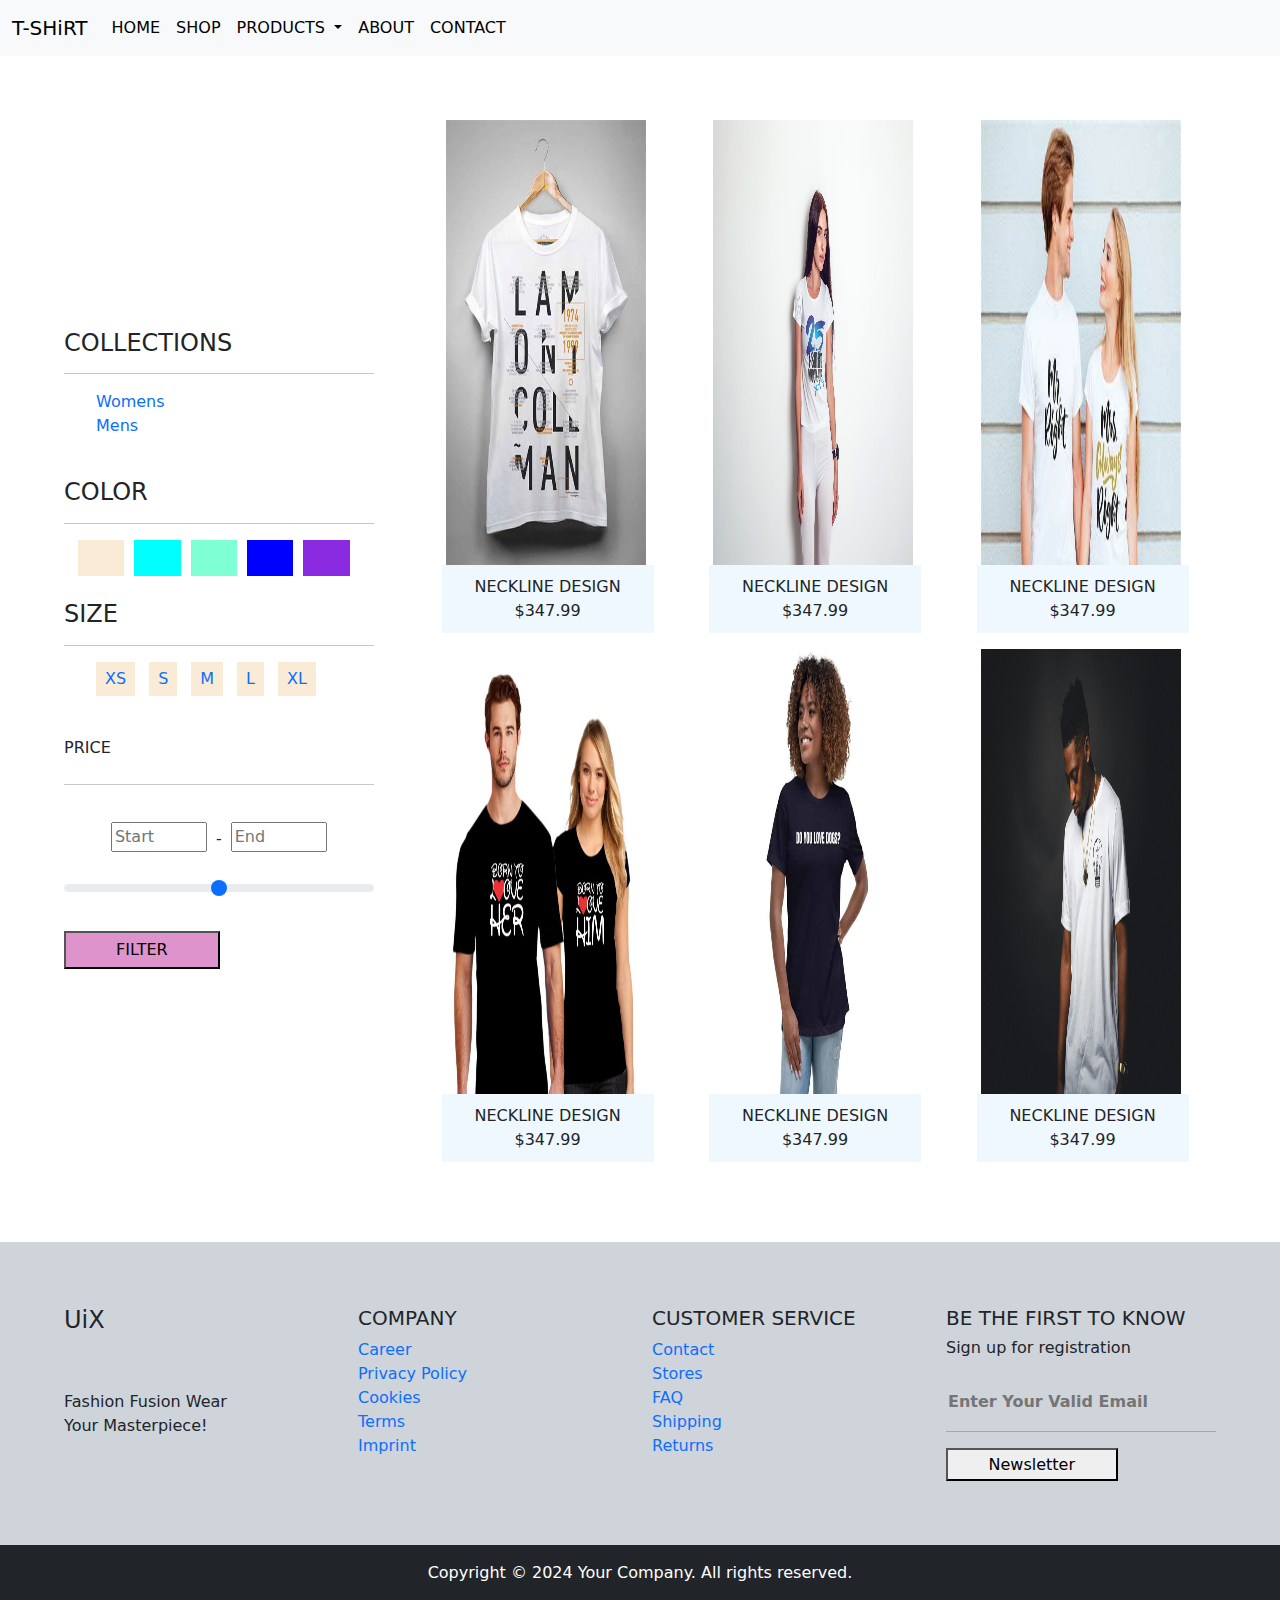
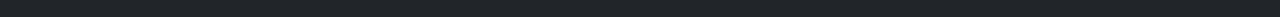
<file: shop.html>
<!doctype html>
<html lang="en">

<head>
    <meta charset="utf-8">
    <meta name="viewport" content="width=device-width, initial-scale=1">
    <title>Bootstrap demo</title>
    <link href="https://cdn.jsdelivr.net/npm/bootstrap@5.3.3/dist/css/bootstrap.min.css" rel="stylesheet"
        integrity="sha384-QWTKZyjpPEjISv5WaRU9OFeRpok6YctnYmDr5pNlyT2bRjXh0JMhjY6hW+ALEwIH" crossorigin="anonymous">
    <Link href="./style.css" rel="stylesheet">
    <link rel="stylesheet" href="https://cdnjs.cloudflare.com/ajax/libs/font-awesome/6.6.0/css/all.min.css"
        integrity="sha512-Kc323vGBEqzTmouAECnVceyQqyqdsSiqLQISBL29aUW4U/M7pSPA/gEUZQqv1cwx4OnYxTxve5UMg5GT6L4JJg=="
        crossorigin="anonymous" referrerpolicy="no-referrer" />
    <Link href="./shop.css" rel="stylesheet">
    </Link>
</head>

<body>

    <nav class="navbar navbar-expand-lg bg-body-tertiary">
        <div class="container-fluid">
            <a class="navbar-brand" href="./index.html">T-SHiRT</a>
            <button class="navbar-toggler" type="button" data-bs-toggle="collapse"
                data-bs-target="#navbarSupportedContent" aria-controls="navbarSupportedContent" aria-expanded="false"
                aria-label="Toggle navigation">
                <span class="navbar-toggler-icon"></span>
            </button>
            <div class="collapse navbar-collapse" id="navbarSupportedContent">
                <ul class="navbar-nav me-auto mb-2 mb-lg-0">
                    <li class="nav-item">
                        <a class="nav-link active" aria-current="page" href="./index.html">HOME</a>
                    </li>
                    <li class="nav-item">
                        <a class="nav-link active" href="./shop.html">SHOP</a>
                    </li>
                    <li class="nav-item dropdown">
                        <a class="nav-link active dropdown-toggle" href="#" role="button" data-bs-toggle="dropdown"
                            aria-expanded="false">
                            PRODUCTS
                        </a>
                        <ul class="dropdown-menu">
                            <li><a class="dropdown-item" href="./product.html">T-shirt</a></li>
                            <li><a class="dropdown-item" href="#">Shirt</a></li>
                            <!-- <li><hr class="dropdown-divider"></li> -->
                            <li><a class="dropdown-item" href="#">Trouser</a></li>
                        </ul>
                    </li>
                    <li class="nav-item">
                        <a class="nav-link active" href="./about.html">ABOUT</a>
                    </li>
                    <li class="nav-item">
                        <a class="nav-link active" href="./contact.html">CONTACT</a>
                    </li>
                    <li class="nav-item" style="margin-left: 63vw;">
                        <a class="nav-link active" href="./cart.html"><i class="fa-solid fa-cart-shopping"></i></a>
                    </li>
                </ul>
                <!-- <form class="d-flex" role="search">
                    <input class="form-control me-2" type="search" placeholder="Search" aria-label="Search">
                    <button class="btn btn-outline-success" type="submit">Search</button>
                </form> -->
            </div>
        </div>
    </nav>


    <div class="sec1">
        <div class="secleft">
            <!-- <h3>Filter by price</h3> -->
            <div class="collect">
                <h4>COLLECTIONS</h4>
                <hr>
                <ul>
               <li><a href="#">Womens</a></li>
                <li><a href="#">Mens</a></li>
                </ul>
            </div>
            <br>
            <div class="color">
                <h4>COLOR</h4>
                <hr>
                <div class="allcolors">
                    <!-- <i style="background-color: aqua;" class="fa-regular fa-square"></i>
                    <i style="background-color: violet;" class="fa-regular fa-square"></i>
                    <i style="background-color: blue;" class="fa-regular fa-square"></i>
                    <i style="background-color: chartreuse;" class="fa-regular fa-square"></i>
                    <i style="background-color: cyan;" class="fa-regular fa-square"></i>
                    <i style="background-color: violet;" class="fa-regular fa-square"></i>
                    <i style="background-color: turquoise;" class="fa-regular fa-square"></i> -->

                    <div style="background-color: antiquewhite;"></div>
                    <div style="background-color: aqua;"></div>
                    <div style="background-color: aquamarine;"></div>
                    <div style="background-color: blue;"></div>
                    <div style="background-color: blueviolet;"></div> 
                </div>
            </div>
            <br>

            <div class="size">
                <div class="size">
                    <h4>SIZE</h4>
                    <hr>
                    <div class="allsize">
                        <ul>
                        <li><a href="#">XS</a></li>
                        <li><a href="#">S</a></li>
                        <li><a href="#">M</a></li>
                        <li><a href="#">L</a></li>
                        <li><a href="#">XL</a></li>
                        </ul>
                    </div>
                </div>
            </div> 
<br>
            <div class="price">
                <label for="customRange1" class="form-label">PRICE</label>
                <hr><br>
                <div class="priceinput" style="display: flex; justify-content: center; align-items: center;">
                    <input type="nunber" placeholder="Start">
                    <p style="margin: 0px 9px;">-</p>
                    <input type="nunber" placeholder="End">
                </div> <br>
                <input type="range" class="form-range" id="customRange1"> <br><br>
                <button style="padding: 5px 50px; background-color:rgb(223, 147, 204); ">FILTER</button>
            </div>

        </div>
        <div class="secright">
            <div class="container text-center sec3">
                <div class="row row-cols-3">
                    
                    <div class="col">
                        <div class="card border-0" style="width: 25rem;">
                            <!-- <img src="../img/p1.jpeg" class="card-img-top mw-100" alt="..."> -->
                             
                            <img src="./img/p1.jpeg" alt="Max-width 100%" height="34%">
                            <div class="card-body">
                                <p class="card-text" style="background-color: aliceblue; margin-top: -10%; padding: 10px;">
                                    NECKLINE
                                    DESIGN $347.99</p>
                            </div>
                        </div>
                    </div>
                    <div class="col ">
                        <div class="card border-0 " style="width: 25rem;">
                            <!-- <img src="../img/p1.jpeg" class="card-img-top mw-100" alt="..."> -->
                            <img src="./img/banner2.jpg" alt="Max-width 100%" height="34%">
                            <div class="card-body">
                                <p class="card-text" style="background-color: aliceblue; margin-top: -10%; padding: 10px;">
                                    NECKLINE
                                    DESIGN $347.99</p>
                            </div>
                        </div>
                    </div>
                    <div class="col">
                        <div class="card border-0" style="width: 25rem;">
                            <!-- <img src="../img/p1.jpeg" class="card-img-top mw-100" alt="..."> -->
                            <img src="./img/banner4.jpeg" alt="Max-width 100%" height="34%">
                            <div class="card-body">
                                <p class="card-text" style="background-color: aliceblue; margin-top: -10%; padding: 10px;">
                                    NECKLINE
                                    DESIGN $347.99</p>
                            </div>
                        </div>
                    </div>
                    <div class="col">
                        <div class="card border-0" style="width: 25rem;">
                            <!-- <img src="../img/p1.jpeg" class="card-img-top mw-100" alt="..."> -->
                            <img src="./img/banner5.jpg" alt="Max-width 100%" height="34%">
                            <div class="card-body">
                                <p class="card-text" style="background-color: aliceblue; margin-top: -10%; padding: 10px;">
                                    NECKLINE
                                    DESIGN $347.99</p>
                            </div>
                        </div>
                    </div>
                    <div class="col">
                        <div class="card border-0" style="width: 25rem;">
                            <!-- <img src="../img/p1.jpeg" class="card-img-top mw-100" alt="..."> -->
                            <img src="./img/p14.jpg" alt="Max-width 100%" height="34%">
                            <div class="card-body">
                                <p class="card-text" style="background-color: aliceblue; margin-top: -10%; padding: 10px;">
                                    NECKLINE
                                    DESIGN $347.99</p>
                            </div>
                        </div>
                    </div>
                    <div class="col">
                        <div class="card border-0" style="width: 25rem;">
                            <!-- <img src="../img/p1.jpeg" class="card-img-top mw-100" alt="..."> -->
                            <img src="./img/p18.jpg" alt="Max-width 100%" height="34%">
                            <div class="card-body">
                                <p class="card-text" style="background-color: aliceblue; margin-top: -10%; padding: 10px;">
                                    NECKLINE
                                    DESIGN $347.99</p>
                            </div>
                        </div>
                    </div>
                    <!-- <div class="col">
                        <div class="card" style="width: 18rem;">
                            <img src="./img/banner1.jpg" class="card-img-top" alt="...">
                            <div class="card-body">
                                <h5 class="card-title">Card title</h5>
                                <p class="card-text">Some quick example text to build on the card title and make up the bulk of
                                    the card's content.</p>
                                <a href="#" class="btn btn-primary">Go somewhere</a>
                            </div>
                        </div>
                    </div>
                    <div class="col">
                        <div class="card" style="width: 18rem;">
                            <img src="./img/banner1.jpg" class="card-img-top" alt="...">
                            <div class="card-body">
                                <h5 class="card-title">Card title</h5>
                                <p class="card-text">Some quick example text to build on the card title and make up the bulk of
                                    the card's content.</p>
                                <a href="#" class="btn btn-primary">Go somewhere</a>
                            </div>
                        </div>
                    </div>
                    <div class="col">
                        <div class="card" style="width: 18rem;">
                            <img src="./img/banner1.jpg" class="card-img-top" alt="...">
                            <div class="card-body">
                                <h5 class="card-title">Card title</h5>
                                <p class="card-text">Some quick example text to build on the card title and make up the bulk of
                                    the card's content.</p>
                                <a href="#" class="btn btn-primary">Go somewhere</a>
                            </div>
                        </div>
                    </div>
                    <div class="col">
                        <div class="card" style="width: 18rem;">
                            <img src="./img/banner1.jpg" class="card-img-top" alt="...">
                            <div class="card-body">
                                <h5 class="card-title">Card title</h5>
                                <p class="card-text">Some quick example text to build on the card title and make up the bulk of
                                    the card's content.</p>
                                <a href="#" class="btn btn-primary">Go somewhere</a>
                            </div>
                        </div>
                    </div>
                    <div class="col">
                        <div class="card" style="width: 18rem;">
                            <img src="./img/banner1.jpg" class="card-img-top" alt="...">
                            <div class="card-body">
                                <h5 class="card-title">Card title</h5>
                                <p class="card-text">Some quick example text to build on the card title and make up the bulk of
                                    the card's content.</p>
                                <a href="#" class="btn btn-primary">Go somewhere</a>
                            </div>
                        </div>
                    </div> -->
        
                </div>
            </div>
        
        </div>
    </div>

    <div class="container-fluid text-start mt-5 bg-dark-subtle" style="padding: 5%;">
        <div class="row">
            <div class="col">
                <h4>UiX</h4>
                <br><br>
                <p>Fashion Fusion Wear <br>Your Masterpiece!</p>
            </div>
            <div class="col">
                <h5>COMPANY</h5>
                <div class="cola" style=" display: flex; flex-direction: column;">
                <a style="text-decoration: none;" href="">Career</a>
                <a style="text-decoration: none;" href="">Privacy Policy</a>
                <a style="text-decoration: none;" href="">Cookies</a>
                <a style="text-decoration: none;" href="">Terms</a>
                <a style="text-decoration: none;" href="">Imprint</a>
                </div>

            </div>
            <div class="col">
                <h5>CUSTOMER SERVICE</h5>
                <div class="cola" style="display: flex; flex-direction: column;">
                <a style="text-decoration: none;" href="./contact.html">Contact</a>
                <a style="text-decoration: none;" href="">Stores</a>
                <a style="text-decoration: none;" href="">FAQ</a>
                <a style="text-decoration: none;" href="">Shipping</a>
                <a style="text-decoration: none;" href="">Returns</a>
                </div>
            </div>
            <div class="col">
                <h5>BE THE FIRST TO KNOW</h5>

                <h6>Sign up for registration</h6> <br>
                <input type="email" placeholder="Enter Your Valid Email">
                <hr>
                <button style="padding: 1% 15%;">Newsletter</button>
            </div>
        </div>
    </div>


    <footer class="bg-dark text-white text-center py-3">
        <p>Copyright &copy 2024 Your Company. All rights reserved.</p>
    </footer>



    <!-- <div class="row">

  <div class="col-sm-6 mb-3 mb-sm-0">
    <div class="card">
      <div class="card-body">
        <img src="../img/banner1.jpg" alt="">
        <h5 class="card-title">Special title treatment</h5>
        <p class="card-text">With supporting text below as a natural lead-in to additional content.</p>
        <a href="#" class="btn btn-primary">Go somewhere</a>
      </div>
    </div>
  </div>
  <div class="col-sm-6">
    <div class="card">
      <div class="card-body">
        <h5 class="card-title">Special title treatment</h5>
        <p class="card-text">With supporting text below as a natural lead-in to additional content.</p>
        <a href="#" class="btn btn-primary">Go somewhere</a>
      </div>
    </div>
  </div>
</div> -->


    <script src="https://cdn.jsdelivr.net/npm/bootstrap@5.3.3/dist/js/bootstrap.bundle.min.js"
        integrity="sha384-YvpcrYf0tY3lHB60NNkmXc5s9fDVZLESaAA55NDzOxhy9GkcIdslK1eN7N6jIeHz"
        crossorigin="anonymous"></script>

    <script>
        document.getElementsByClassName("card-text").style.color = "red"
    </script>
</body>

</html>
</file>
<file: style.css>
/* .section1 img{
    margin-left: 47%;
    width: 50%;

}

.sec1text{
    margin-left: 30%;
    position: absolute;
}

/* .section1{
    display: flex;
    align-items: center;
    background-color: brown;
} */ 

/* .navbar{
    position: fixed;
    width: 100%;
} */
.sec1{
    align-items: center;
}

.sec1text{
    margin-left: -7%;
    position: absolute;
}

.sec1 img{
    margin-left: 47%;
    width: 50%;
    max-height: 89vh;
}

.sec3 .card{
    border: none;
    
}


.sec3 img{
height: 50vh;
}
</file>
<file: about.css>
.about{
    display: flex;
    margin-left: 9%;
    margin-right: 12%;
    margin-top: 3%;
}

.secleft{
    width: 35%;
    margin-right: 15%;
}

.secright{
    width: 25%;
}

.secright span{
    font-weight: 300;
}

.secleft p{
    font-weight: 300;
}
</file>
<file: cart.css>
.maincart{
    display: flex;
    justify-content: space-evenly;
    align-items: center;
    margin-left: -7%;
}

.details{
    display: flex;
    justify-content: center;
    align-items: center;
    width: 55%;
}

.product, .quality{
    display: flex;
    justify-content: center;
    align-items: center;
    flex-direction: column;

}
</file>
<file: contact.css>
.sec1{
    display: flex;
    justify-content: space-around;
    margin: 7%;
    
}

form{
    display: flex;
    flex-direction: column;
}

.maininfo{
    display: flex;
}

.mainform{
    width: 40%;
}

.info{
    width: 40%;
}

form input{
    padding: 1% 9%;
    margin: 2%;
    font-weight: bold;
}

form button{
    width: 14vw;
    color: black;
    background-color:bisque;
    margin: 2% 2%;
    padding: 2%;
}

.maininfo i{
    margin-right: 8px;
    margin-top: 6px;
    
}

.info h4{
    font-size: 19px;
    font-weight: bold;
}

.info h3{
    font-size: smaller;
    font-weight: 400;
}

.social i{
    margin-right: 15px;
    cursor: pointer;
}
</file>
<file: shop.css>
.sec1{
    display: flex;
    margin: 5%;
}


.collect a{
    text-decoration: none;
    cursor: pointer;
    
}

.color i{
    border: none;
    width: 15%;
    
    color: thistle;
}

.allcolors{
    display: flex;
    justify-content: center;
    align-items: center;
}
.allcolors div{
    width: 15%;
    background-color: aqua;
    margin-right: 10px;
    height: 4vh;
    cursor: pointer;
   
}
.collect ul{
    list-style: none;

}

.container-fluid input{
    background:none;
    border: none;
    font-weight: bold;
}

.collect ul li{
    color: black;
}
/* .allcolors div{
    width: 2%;
    height: 1vh;
    background-color: aqua;
    padding: 2%;
    display: flex;
} */

.size ul{
    list-style: none;
    display: flex;
    justify-content: flex-start;
}

.size ul li{
    padding:5px 9px;
    background-color:antiquewhite;
    margin-right: 14px;

}

.allsize a{
    text-decoration: none;
    cursor: pointer;
}

/* .secright{
    width: 70%;
} */

/* .secright p{
    padding: 4%;
} */

.priceinput input{
    width: 31%;
    margin-top: -3px;
    
}

.card-text{
    padding: 5%;
}

.sec1 img{
    margin-left: 5%;
}

.card-body{
    width: 61%;
}

.secleft{
    margin-right: 40px;
}
</file>
